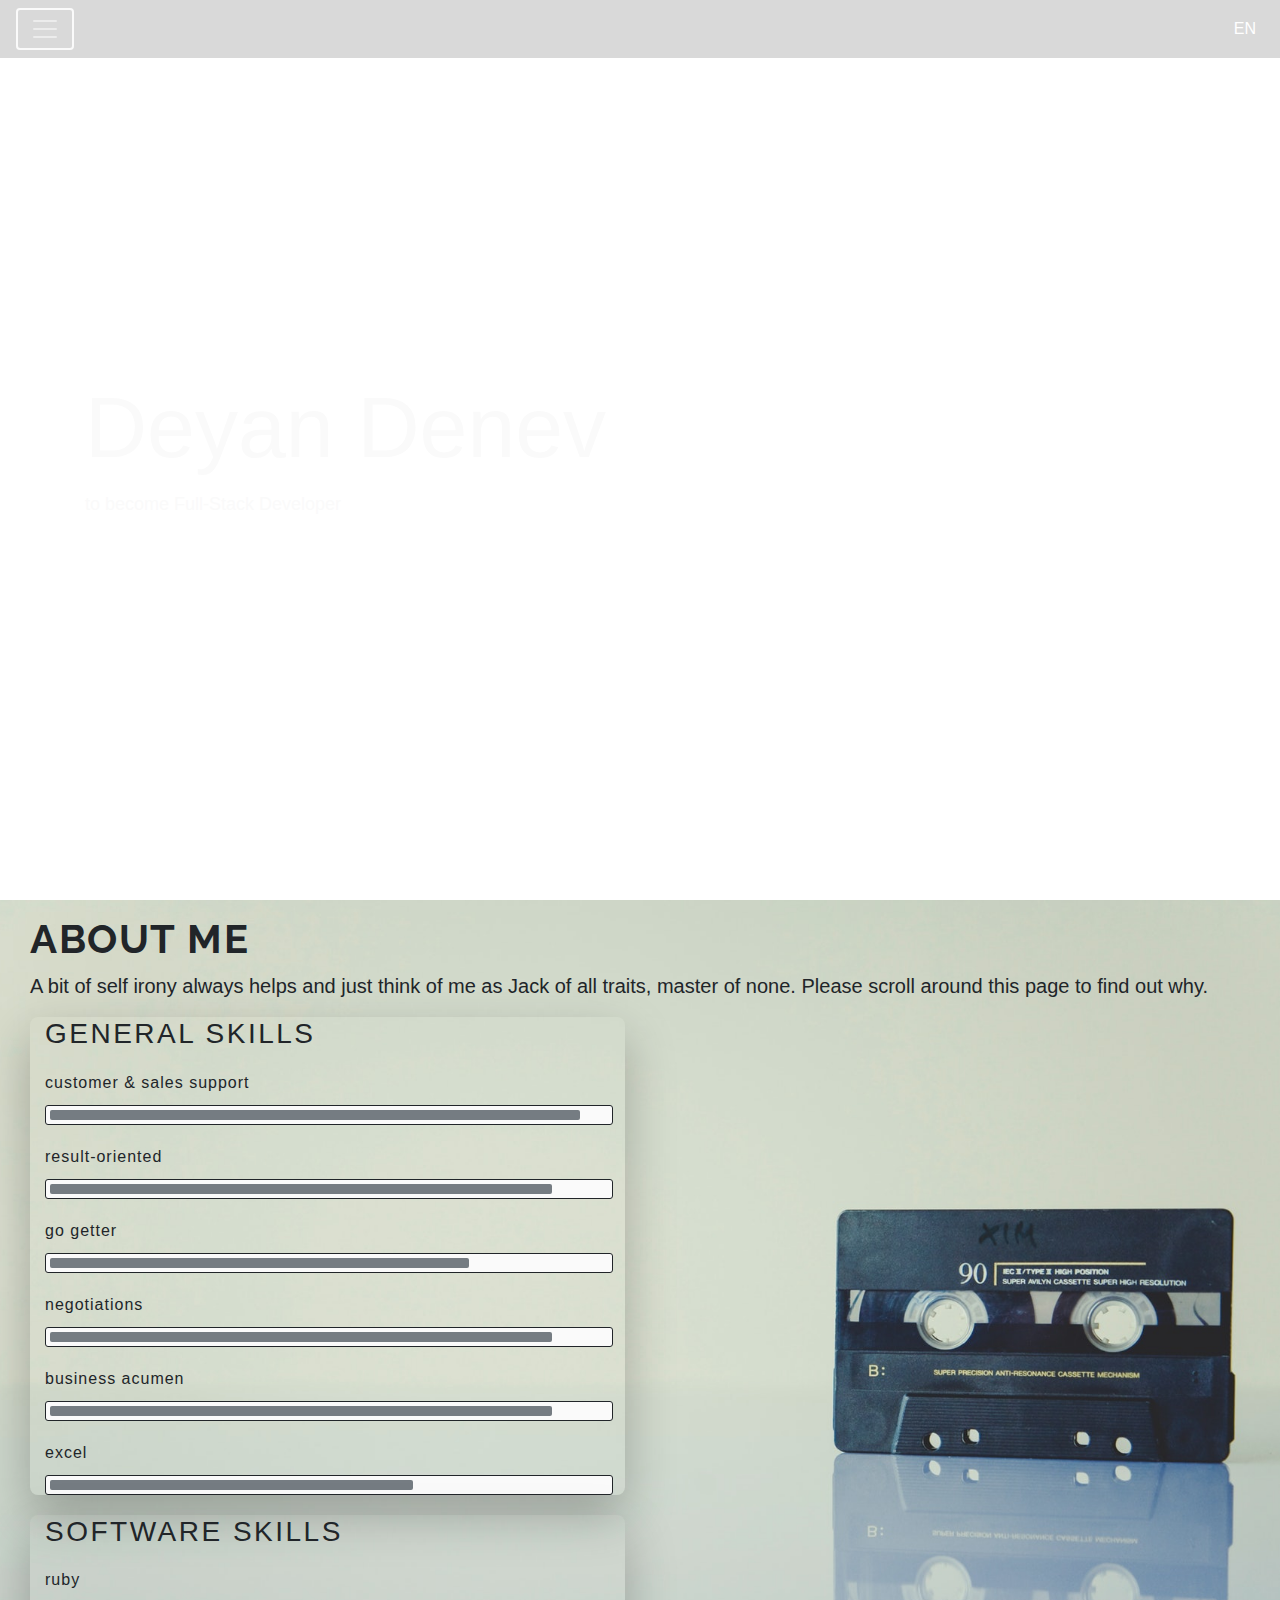
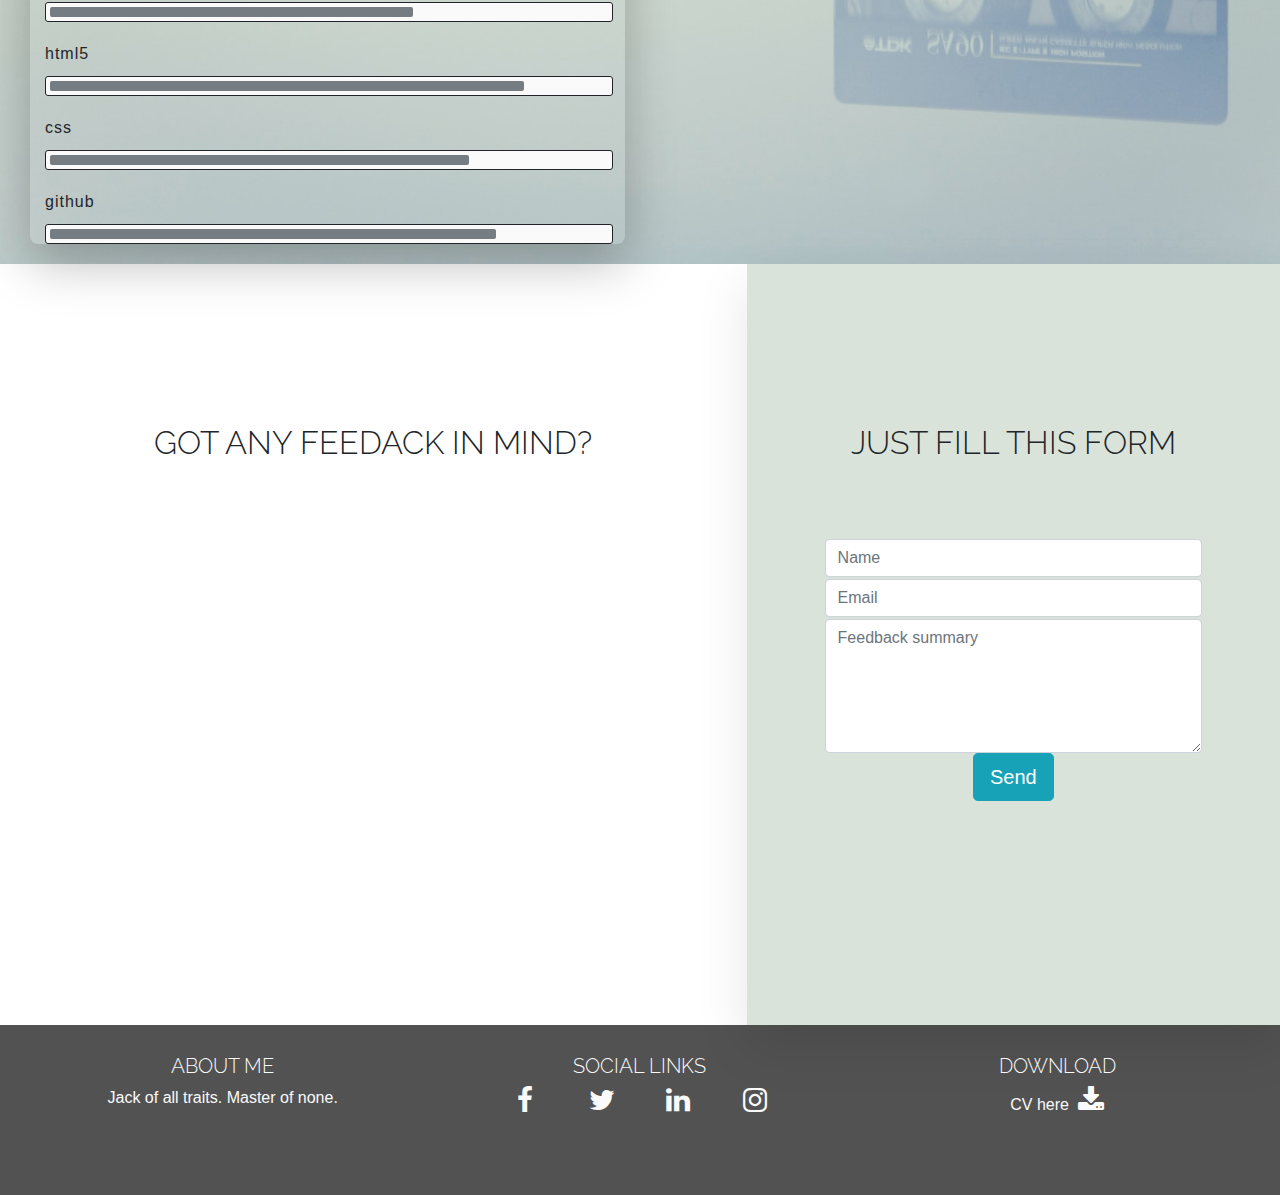
<file: index.html>
<!DOCTYPE html>
<html lang="en">

<head>
    <meta charset="UTF-8">
    <meta name="viewport" content="width=device-width, initial-scale=1.0">
    <meta http-equiv="X-UA-Compatible" content="ie=edge">
    <link href="https://fonts.googleapis.com/css?family=Raleway&display=swap" rel="stylesheet">
    <link rel="stylesheet" href="https://stackpath.bootstrapcdn.com/bootstrap/4.3.1/css/bootstrap.min.css" type="text/css" />
    <link rel="stylesheet" href="https://stackpath.bootstrapcdn.com/font-awesome/4.7.0/css/font-awesome.min.css" type="text/css" />
    <link rel="stylesheet" href="assets/style.css" type="text/css" />
    <title>Deyan</title>
</head>

<body>
    <header id="top">
        <!--LANDING PAGE  -->
        <div class="container-fluid navalert-container">
            <nav class="navbar navbar-dark navbar-default navbar-fixed-top">
                <button class="navbar-toggler" type="button" data-toggle="collapse" data-target="#navbarNavDropdown" aria-controls="navbarNavDropdown" aria-expanded="false" aria-label="Toggle navigation"><span class="navbar-toggler-icon"></span>
                </button>
                <div class="collapse navbar-collapse" id="navbarNavDropdown">
                    <ul class="navbar-nav">
                        <li class="active nav-item"><a class="nav-link" href="#top">home</a></li>
                        <li class="active nav-item"><a class="nav-link" href="#middle">about me</a></li>
                        <li class="active nav-item"><a class="nav-link" href="#bottom">contact</a></li>
                        <li class="active nav-item"><a class="nav-link" href="cv/CV-Deyan-Denev-adobe.pdf" target="_blank">print my CV</a></li>
                    </ul>
                </div>
                <div>
                    <p class="navbar-text my-auto mr-2 navar-fixed-top"><a href="BG.html">EN</a></p>
                </div>
            </nav>
        </div>
        <div class="container-fluid callout-container">
            <div class="container top">
                <h1 class="jumbotron-header">Deyan Denev</h1>
                <div class="row">
                    <div class="col-xs-hidden col-sm-4 col-md-4">
                        <h6 class="vocation">to become Full-Stack Developer</h6>
                    </div>
                </div>
            </div>
        </div>
    </header>
    <!--About and Skillset -->
    <section class="container-fluid logo_a" id="middle">
        <div class="jumbotron-fluid">
            <div class="container-fluid">
                <h1 class="font-pack-about"><strong>About me</strong></h2>
                    <p class="font lead">A bit of self irony always helps and just think of me as Jack of all traits, master of none. Please scroll around this page to find out why.</p>
            </div>
            <div class="container-fluid">
                <div class="row">
                    <div class="col-12 col-md-6">
                        <div class="center">
                            <h3 class="font-pack">General Skills</h3>
                            <div class="skillBox">
                                <p class="font">Customer & Sales Support</p>
                                <div class="skill">
                                    <div class="skill-level" style="width: 95%"></div>
                                </div>
                            </div>
                            <div class="skillBox">
                                <p class="font">Result-oriented</p>
                                <div class="skill">
                                    <div class="skill-level" style="width: 90%"></div>
                                </div>
                            </div>
                            <div class="skillBox">
                                <p class="font">Go getter</p>
                                <div class="skill">
                                    <div class="skill-level" style="width: 75%"></div>
                                </div>
                            </div>
                            <div class="skillBox">
                                <p class="font">Negotiations</p>
                                <div class="skill">
                                    <div class="skill-level" style="width: 90%"></div>
                                </div>
                            </div>
                            <div class="skillBox">
                                <p class="font">Business Acumen</p>
                                <div class="skill">
                                    <div class="skill-level" style="width: 90%"></div>
                                </div>
                            </div>
                            <div class="skillBox">
                                <p class="font">Excel</p>
                                <div class="skill">
                                    <div class="skill-level" style="width: 65%"></div>
                                </div>
                            </div>
                        </div>
                    </div>
                </div>
                <div class="row">
                    <div class="col-12 col-md-6">
                        <div class="center">
                            <h3 class="font-pack">Software Skills</h3>
                            <div class="skillBox">
                                <p class="font">Ruby</p>
                                <div class="skill">
                                    <div class="skill-level" style="width: 65%"></div>
                                </div>
                            </div>
                            <div class="skillBox">
                                <p class="font">HTML5</p>
                                <div class="skill">
                                    <div class="skill-level" style="width: 85%"></div>
                                </div>
                            </div>
                            <div class="skillBox">
                                <p class="font">CSS</p>
                                <div class="skill">
                                    <div class="skill-level" style="width: 75%"></div>
                                </div>
                            </div>
                            <div class="skillBox">
                                <p class="font">GitHub</p>
                                <div class="skill">
                                    <div class="skill-level" style="width: 80%"></div>
                                </div>
                            </div>
                        </div>
                    </div>
                </div>
            </div>
        </div>
    </section>

    <!--Contact -->

    <section class="container-fluid" id="bottom">
        <div class="row">
            <div class="col-md-7 logo">
                <h2 class="contact-heading uppercase text-center">GOT ANY FEEDACK IN MIND?</h2>
            </div>
            <div class="col-md-5">
                <div class="row bg-color-contact">
                    <div class="col heading">
                        <h2 class="contact-heading uppercase text-center">JUST FILL THIS FORM</h2>
                        <div class="center-form">
                            <form>
                                <input type="text" name="name" id="fullname" class="form-control" placeholder="Name" required />
                                <input type="email" name="email" id="emailaddress" class="form-control" placeholder="Email" required/>
                                <textarea rows="5" name="summary" id="feedbacksummary" class="form-control" placeholder="Feedback summary" required></textarea>
                                <div class="form-row text-center">
                                    <div class="col">
                                        <button type="button" class="btn btn-info btn-lg" id="myBtn">Send</button>
                                    </div>
                                </div>
                            </form>
                        </div>
                    </div>
                </div>
                <!---- FOOOTER --->
            </div>
        </div>
    </section>
    <footer id="footer-details" class="container-fluid">
        <div class="row">
            
            <div class="col-sm-4 text-center" id="mobile-hide">
                <h5 class="uppercase general-sub">About me</h5>
                <p class="inline-block">Jack of all traits. Master of none.</p>
            </div>
            <div class="col-sm-4 text-center">
                <h5 class="uppercase general-sub" id="mobile-hide">Social Links</h5>
                <ul class="list-inline social-links">
                    <li class="list-inline-item">
                        <a href="https://www.facebook.com/" target="_blank">
                            <i class="fa fa-facebook" aria-hidden="true"></i>
                            <span class="sr-only">Facebook</span>
                        </a>
                    </li>
                    <li class="list-inline-item">
                        <a href="https://twitter.com/" target="_blank">
                            <i class="fa fa-twitter" aria-hidden="true"></i>
                            <span class="sr-only">Twitter</span>
                        </a>
                    </li>
                    <li class="list-inline-item">
                        <a href="https://nl.linkedin.com/in/deyan-denev-a33a7b79" a target="_blank">
                            <i class="fa fa-linkedin" aria-hidden="true"></i>
                            <span class="sr-only">LinkedIn</span>
                        </a>
                    </li>
                    <li class="list-inline-item">
                        <a href="https://www.instagram.com/accounts/login/?hl=en" target="_blank">
                            <i class="fa fa-instagram" aria-hidden="true"></i>
                            <span class="sr-only">Instagram</span>
                        </a>

                    </li>
                </ul>
            </div>
            <div class="col-sm-4 text-center">
                <h5 class="uppercase general-sub">Download</h5>
                <p class="inline-block">CV here
                    <a href="cv/CV-Deyan-Denev-adobe.pdf" target="_blank" class="cv-pdf">
                        <i class="fa fa-download" aria-hidden="true"></i>
                    <span class="sr-only">Download link.</span>
                    </a>
                </p>
            </div>
            
        </div>
    </footer>
    
    <!--Modal Contact Form -->
     
<div class="modal fade" tabindex="-1" role="dialog" id="contactFormtModal">
    <div class="modal-dialog" role="document">
        <div class="modal-content">
            <div class="modal-header">
                <h4 class="modal-title">Contact From</h4>
                <button type="button" class="close" data-dismiss="modal" style="text-align:right;" aria-label="Close"><span aria-hidden="true">&times;</span>
        </button>
            </div>
            <div class="modal-body">
                <p>This contact form does not currently send messages or collect any personal information as this site is not meant to obtain any personal data. Please be advised that could always contact me using LinkedIn at the right botton of this window.</p>
            </div>
            <div class="modal-footer icon-size">
                <button class="btn btn-md btn-default"><a href="https://nl.linkedin.com/in/deyan-denev-a33a7b79" target="_blank">
                            <i class="fa fa-linkedin" aria-hidden="true"></i>
                            <span class="sr-only">LinkedIn</span>
                        </a></button>
            </div>
        </div>
    </div>
</div>
<script src="https://code.jquery.com/jquery-3.3.1.slim.min.js" integrity="sha384-q8i/X+965DzO0rT7abK41JStQIAqVgRVzpbzo5smXKp4YfRvH+8abtTE1Pi6jizo" crossorigin="anonymous"></script>
<script src="https://cdnjs.cloudflare.com/ajax/libs/popper.js/1.14.3/umd/popper.min.js" integrity="sha384-ZMP7rVo3mIykV+2+9J3UJ46jBk0WLaUAdn689aCwoqbBJiSnjAK/l8WvCWPIPm49" crossorigin="anonymous"></script>
<script src="https://stackpath.bootstrapcdn.com/bootstrap/4.1.3/js/bootstrap.min.js" integrity="sha384-ChfqqxuZUCnJSK3+MXmPNIyE6ZbWh2IMqE241rYiqJxyMiZ6OW/JmZQ5stwEULTy" crossorigin="anonymous"></script>

<script>
$(document).ready(function(){
    $("#myBtn").click(function(){
        var isValid = true;
        if ($("#fullname").val() == ""){
            isValid = false;
        }
        if($("#emailaddress").val() == null){
            isValid = false;
        }
        if($("#feedbacksummary").val() == null){
            isValid = false;
        }
        if(isValid){
            $("#contactFormtModal").modal();
        }
        if(isValid == false){
            alert("Please enter valid input in all required fields");
        }
  });
});
</script>

</body>

</html>
</file>
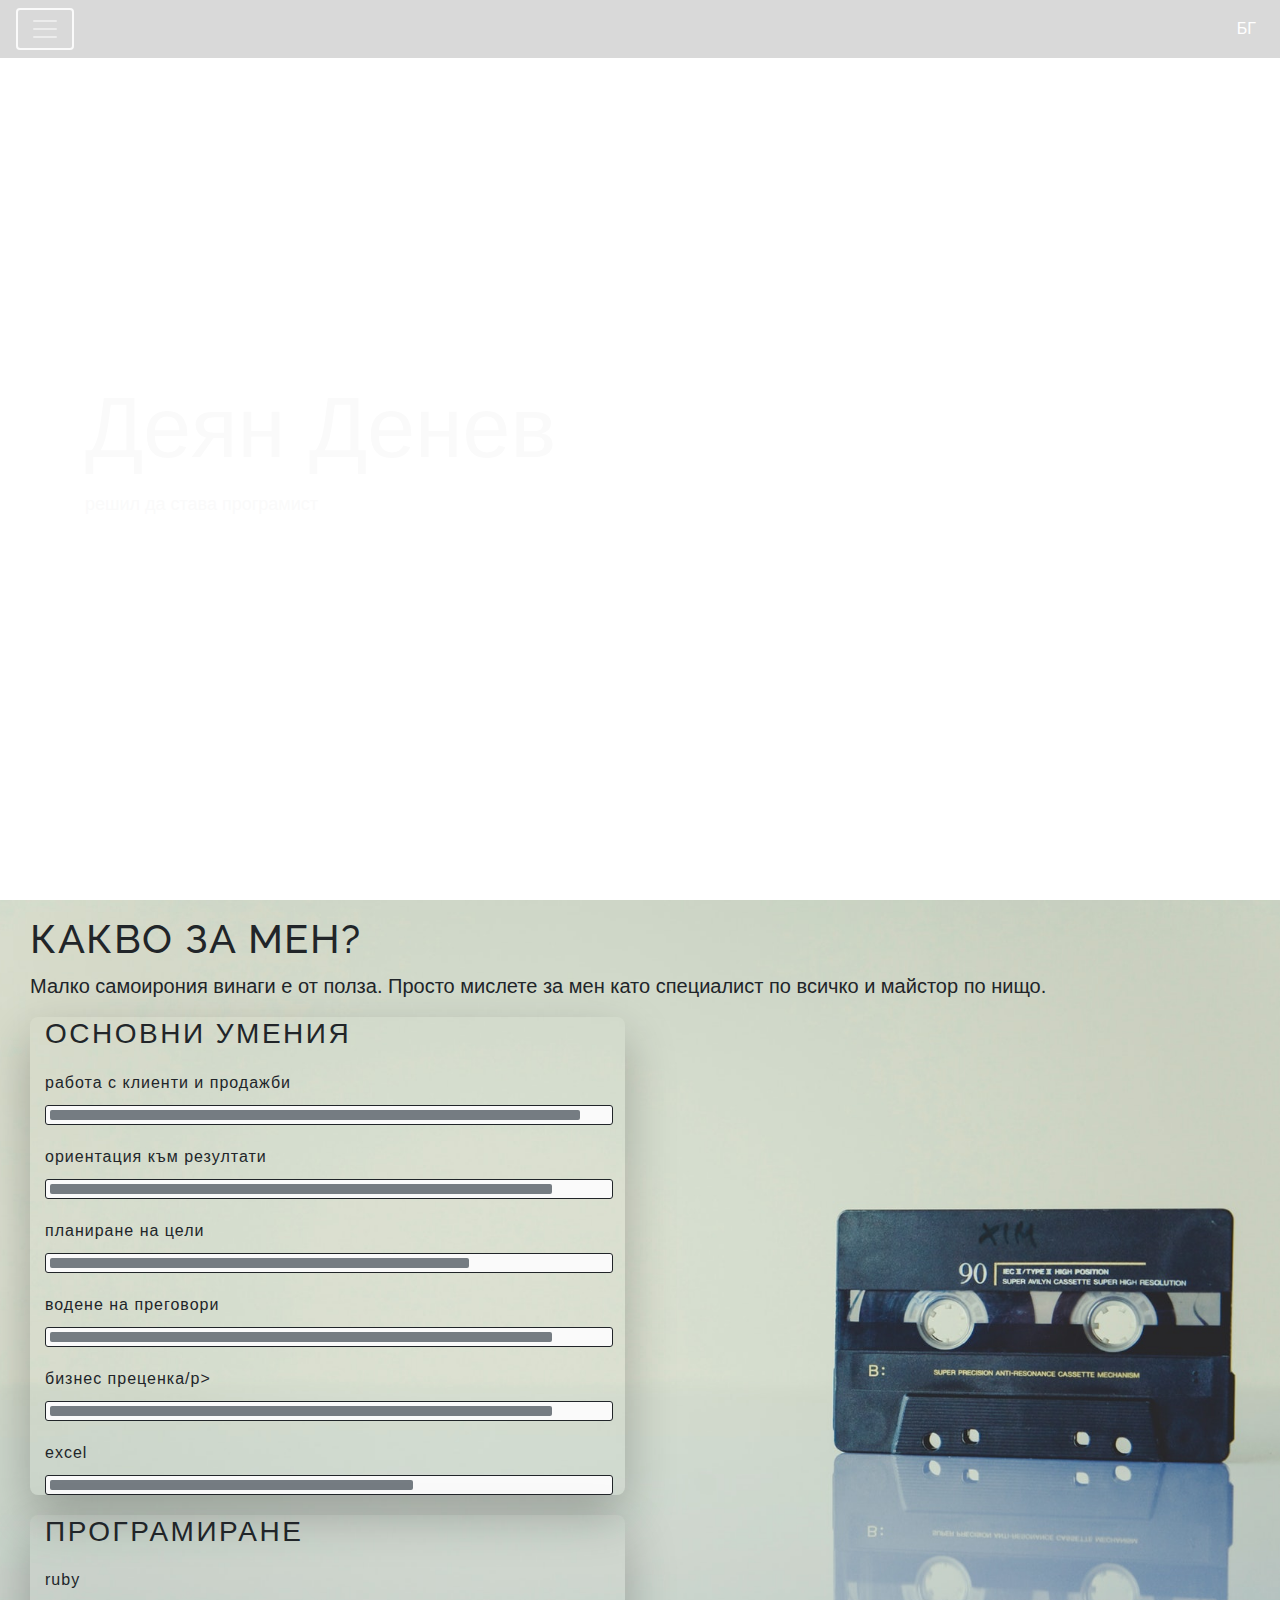
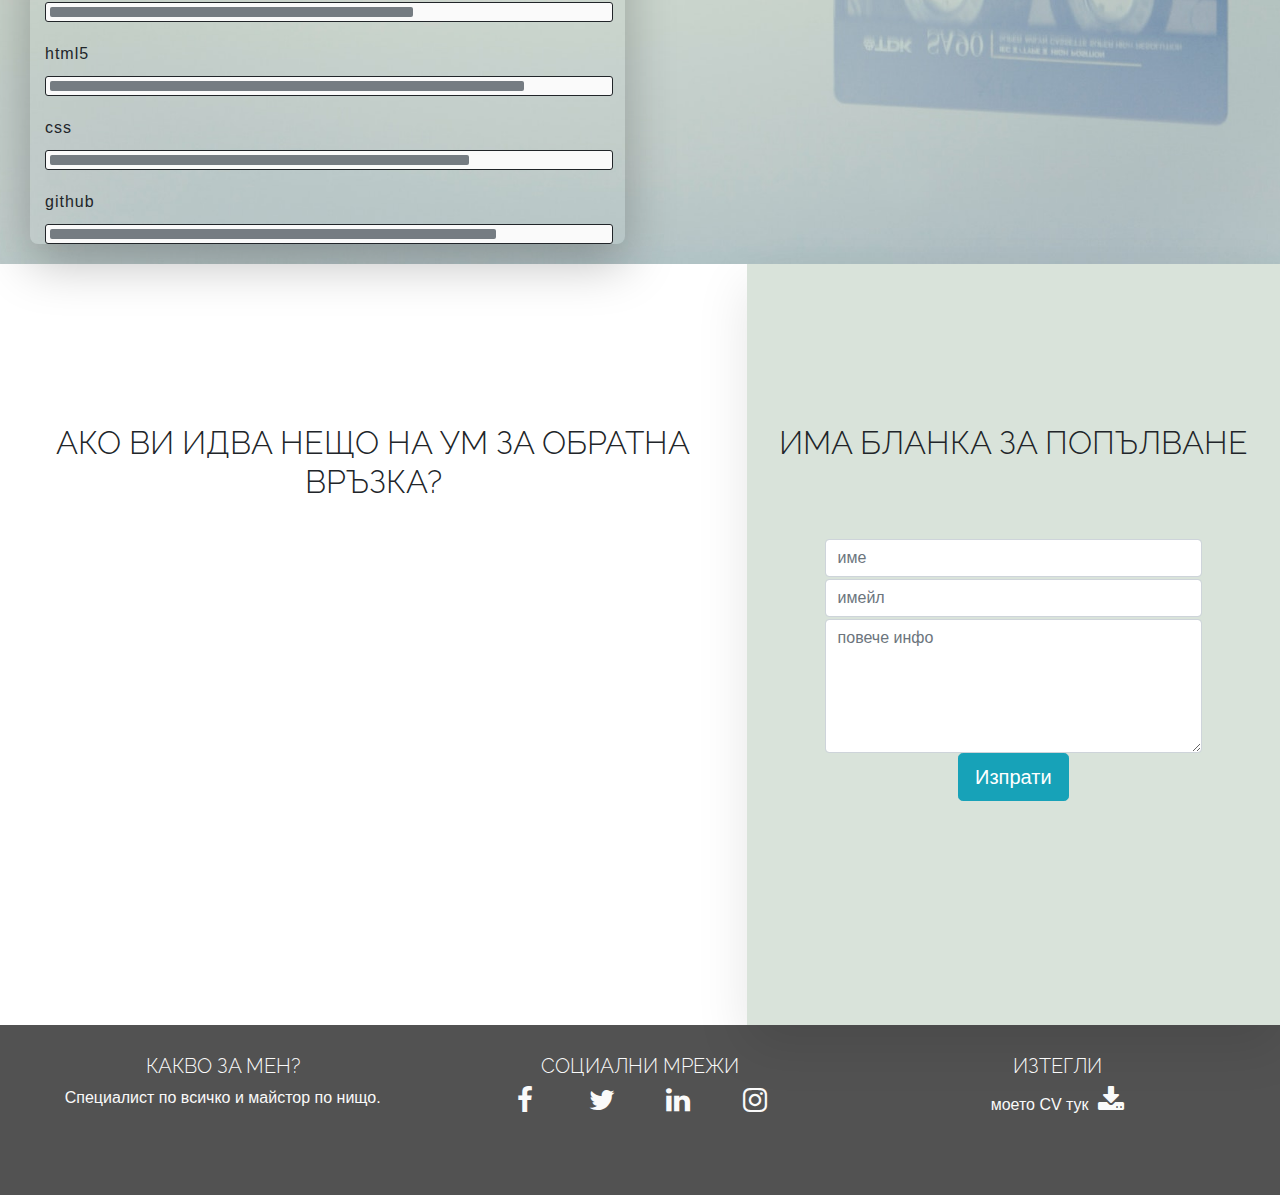
<file: BG.html>
<!DOCTYPE html>
<html lang="en">
<head>
    <meta charset="UTF-8">
    <meta name="viewport" content="width=device-width, initial-scale=1.0">
    <meta http-equiv="X-UA-Compatible" content="ie=edge">
    <link href="https://fonts.googleapis.com/css?family=Raleway&display=swap" rel="stylesheet">
    <link rel="stylesheet" href="https://stackpath.bootstrapcdn.com/bootstrap/4.3.1/css/bootstrap.min.css" type="text/css" />
    <link rel="stylesheet" href="https://stackpath.bootstrapcdn.com/font-awesome/4.7.0/css/font-awesome.min.css" type="text/css" />
    <link rel="stylesheet" href="assets/style.css" type="text/css" />
    <title>Деян</title>
</head>

<body>
    <header id="top">
        <!--LANDING PAGE  -->
        <div class="container-fluid navalert-container">
            <nav class="navbar navbar-dark navbar-default navbar-fixed-top">
                <button class="navbar-toggler" type="button" data-toggle="collapse" data-target="#navbarNavDropdown" aria-controls="navbarNavDropdown" aria-expanded="false" aria-label="Toggle navigation"><span class="navbar-toggler-icon"></span>
                </button>
                <div class="collapse navbar-collapse" id="navbarNavDropdown">
                    <ul class="navbar-nav">
                        <li class="active nav-item"><a class="nav-link" href="#top">начало</a></li>
                        <li class="active nav-item"><a class="nav-link" href="#middle">за мен</a></li>
                        <li class="active nav-item"><a class="nav-link" href="#bottom">контакти</a></li>
                        <li class="active nav-item"><a class="nav-link" href="cv/CV-Deyan-Denev-adobe.pdf" target="_blank">изтегли CV</a></li>
                    </ul>
                </div>
                <p class="navbar-text my-auto mr-2 navbar-fixed-top"><a href="index.html">БГ</a></p>
            </nav>
        </div>
        <div class="container-fluid callout-container">
            <div class="container top">
                <h1 class="jumbotron-header">Деян Денев</h1>
                <div class="row">
                    <div class="col-xs-hidden col-sm-4 col-md-4">
                        <h6 class="vocation">решил да става програмист</h6>
                    </div>
                </div>
            </div>
        </div>
    </header>
    <!--About and Skillset -->
    <section class="container-fluid logo_a" id="middle">
        <div class="jumbotron-fluid">
            <div class="container-fluid">
                <h1 class="font-pack-about">КАКВО ЗА МЕН?</h2>
                    <p class="font lead">Малко самоирония винаги е от полза. Просто мислете за мен като специалист по всичко и майстор по нищо.</p>
            </div>
        </div>
        <div class="container-fluid">
            <div class="row">
                <div class="col-12 col-md-6">
                    <div class="center">
                        <h3 class="font-pack">Основни умения</h3>
                        <div class="skillBox">
                            <p class="font">работа с клиенти и продажби</p>
                            <div class="skill">
                                <div class="skill-level" style="width: 95%"></div>
                            </div>
                        </div>
                        <div class="skillBox">
                            <p class="font">ориентация към резултати</p>
                            <div class="skill">
                                <div class="skill-level" style="width: 90%"></div>
                            </div>
                        </div>
                        <div class="skillBox">
                            <p class="font">планиране на цели</p>
                            <div class="skill">
                                <div class="skill-level" style="width: 75%"></div>
                            </div>
                        </div>
                        <div class="skillBox">
                            <p class="font">водене на преговори</p>
                            <div class="skill">
                                <div class="skill-level" style="width: 90%"></div>
                            </div>
                        </div>
                        <div class="skillBox">
                            <p class="font">бизнес преценка/p>
                                <div class="skill">
                                    <div class="skill-level" style="width: 90%"></div>
                                </div>
                        </div>
                        <div class="skillBox">
                            <p class="font">Excel</p>
                            <div class="skill">
                                <div class="skill-level" style="width: 65%"></div>
                            </div>
                        </div>
                    </div>

                </div>
            </div>
            <div class="row">
                <div class="col-12 col-md-6">
                    <div class="center">
                        <h3 class="font-pack">Програмиране</h3>
                        <div class="skillBox">
                            <p class="font">Ruby</p>
                            <div class="skill">
                                <div class="skill-level" style="width: 65%"></div>
                            </div>
                        </div>
                        <div class="skillBox">
                            <p class="font">HTML5</p>
                            <div class="skill">
                                <div class="skill-level" style="width: 85%"></div>
                            </div>
                        </div>
                        <div class="skillBox">
                            <p class="font">CSS</p>
                            <div class="skill">
                                <div class="skill-level" style="width: 75%"></div>
                            </div>
                        </div>
                        <div class="skillBox">
                            <p class="font">GitHub</p>
                            <div class="skill">
                                <div class="skill-level" style="width: 80%"></div>
                            </div>
                        </div>
                    </div>
                </div>
            </div>
        </div>
    </section>

    <!--Contact -->

    <section class="container-fluid" id="bottom">
        <div class="row">
            <div class="col-md-7 logo">
                <h2 class="contact-heading uppercase text-center">АКО ВИ ИДВА НЕЩО НА УМ ЗА ОБРАТНА ВРЪЗКА?</h2>
            </div>
            <div class="col-md-5">
                <div class="row bg-color-contact">
                    <div class="col heading">
                        <h2 class="contact-heading uppercase text-center">ИМА БЛАНКА ЗА ПОПЪЛВАНЕ</h2>
                        <div class="center-form">
                            <form>
                                <input type="text" name="name" id="fullname" class="form-control" placeholder="име" required />
                                <input type="email" name="email" id="emailaddress" class="form-control" placeholder="имейл" required/>
                                <textarea rows="5" name="summary" id="feedbacksummary" class="form-control" placeholder="повече инфо" required></textarea>
                                <div class="form-row text-center">
                                    <div class="col">
                                        <button type="button" class="btn btn-info btn-lg" id="myBtn">Изпрати</button>
                                    </div>
                                </div>
                            </form>
                        </div>
                    </div>
                </div>
            </div>
        </div>
    </section>

    <!---- FOOOTER --->
    <footer id="footer-details" class="container-fluid">
        <div class="row">
            <div class="col-sm-4 text-center" id="mobile-hide">
                <h5 class="uppercase general-sub">какво за мен?</h5>
                <p class="inline-block">Специалист по всичко и майстор по нищо.</p>
            </div>
            <div class="col-sm-4 text-center">
                <h5 class="uppercase general-sub" id="mobile-hide">СОЦИАЛНИ МРЕЖИ</h5>
                <ul class="list-inline social-links">
                    <li class="list-inline-item">
                        <a href="https://www.facebook.com/" target="_blank">
                            <i class="fa fa-facebook" aria-hidden="true"></i>
                            <span class="sr-only">Facebook</span>
                        </a>
                    </li>
                    <li class="list-inline-item">
                        <a href="https://twitter.com/" target="_blank">
                            <i class="fa fa-twitter" aria-hidden="true"></i>
                            <span class="sr-only">Twitter</span>
                        </a>
                    </li>
                    <li class="list-inline-item">
                        <a href="https://nl.linkedin.com/in/deyan-denev-a33a7b79" a="" target="_blank">
                            <i class="fa fa-linkedin" aria-hidden="true"></i>
                            <span class="sr-only">LinkedIn</span>
                        </a>
                    </li>
                    <li class="list-inline-item">
                        <a href="https://www.instagram.com/accounts/login/?hl=en" target="_blank">
                            <i class="fa fa-instagram" aria-hidden="true"></i>
                            <span class="sr-only">Instagram</span>
                        </a>

                    </li>
                </ul>
            </div>
            <div class="col-sm-4 text-center">
                <h5 class="uppercase general-sub">ИЗТЕГЛИ</h5>
                <p class="inline-block">моето CV тук
                    <a href="cv/CV-Deyan-Denev-adobe.pdf" target="_blank" class="cv-pdf">
                        <i class="fa fa-download" aria-hidden="true"></i>
                    <span class="sr-only">Download link.</span>
                    </a>
                </p>
            </div>
            
        </div>
    </footer>
        <!--Modal Contact Form -->
     
<div class="modal fade" tabindex="-1" role="dialog" id="contactFormtModal">
    <div class="modal-dialog" role="document">
        <div class="modal-content">
            <div class="modal-header">
                <h4 class="modal-title">Съобщение</h4>
                <button type="button" class="close" data-dismiss="modal" style="text-align:right;" aria-label="Close"><span aria-hidden="true">&times;</span>
        </button>
            </div>
            <div class="modal-body">
                <p>Тази бланка за попълване все още не е предназначена да събира лични данни като все още тази страница няма за цел да събира лична информация. Винаги можете да се свържете с мен през Линкедин като ползвате иконката по-долу вдясно.</p>
            </div>
            <div class="modal-footer icon-size">
                <button class="btn btn-md btn-default"><a href="https://nl.linkedin.com/in/deyan-denev-a33a7b79" target="_blank">
                            <i class="fa fa-linkedin" aria-hidden="true"></i>
                            <span class="sr-only">LinkedIn</span>
                        </a></button>
            </div>
        </div>
    </div>
</div>
    <script src="https://code.jquery.com/jquery-3.3.1.slim.min.js" integrity="sha384-q8i/X+965DzO0rT7abK41JStQIAqVgRVzpbzo5smXKp4YfRvH+8abtTE1Pi6jizo" crossorigin="anonymous"></script>
    <script src="https://cdnjs.cloudflare.com/ajax/libs/popper.js/1.14.3/umd/popper.min.js" integrity="sha384-ZMP7rVo3mIykV+2+9J3UJ46jBk0WLaUAdn689aCwoqbBJiSnjAK/l8WvCWPIPm49" crossorigin="anonymous"></script>
    <script src="https://stackpath.bootstrapcdn.com/bootstrap/4.1.3/js/bootstrap.min.js" integrity="sha384-ChfqqxuZUCnJSK3+MXmPNIyE6ZbWh2IMqE241rYiqJxyMiZ6OW/JmZQ5stwEULTy" crossorigin="anonymous"></script>

<script>
$(document).ready(function(){
    $("#myBtn").click(function(){
        var isValid = true;
        if ($("#fullname").val() == ""){
            isValid = false;
        }
        if($("#emailaddress").val() == null){
            isValid = false;
        }
        if($("#feedbacksummary").val() == null){
            isValid = false;
        }
        if(isValid){
            $("#contactFormtModal").modal();
        }
        if(isValid == false){
            alert("Please enter valid input in all required fields");
        }
  });
});
</script>

</body>

</html>
</file>
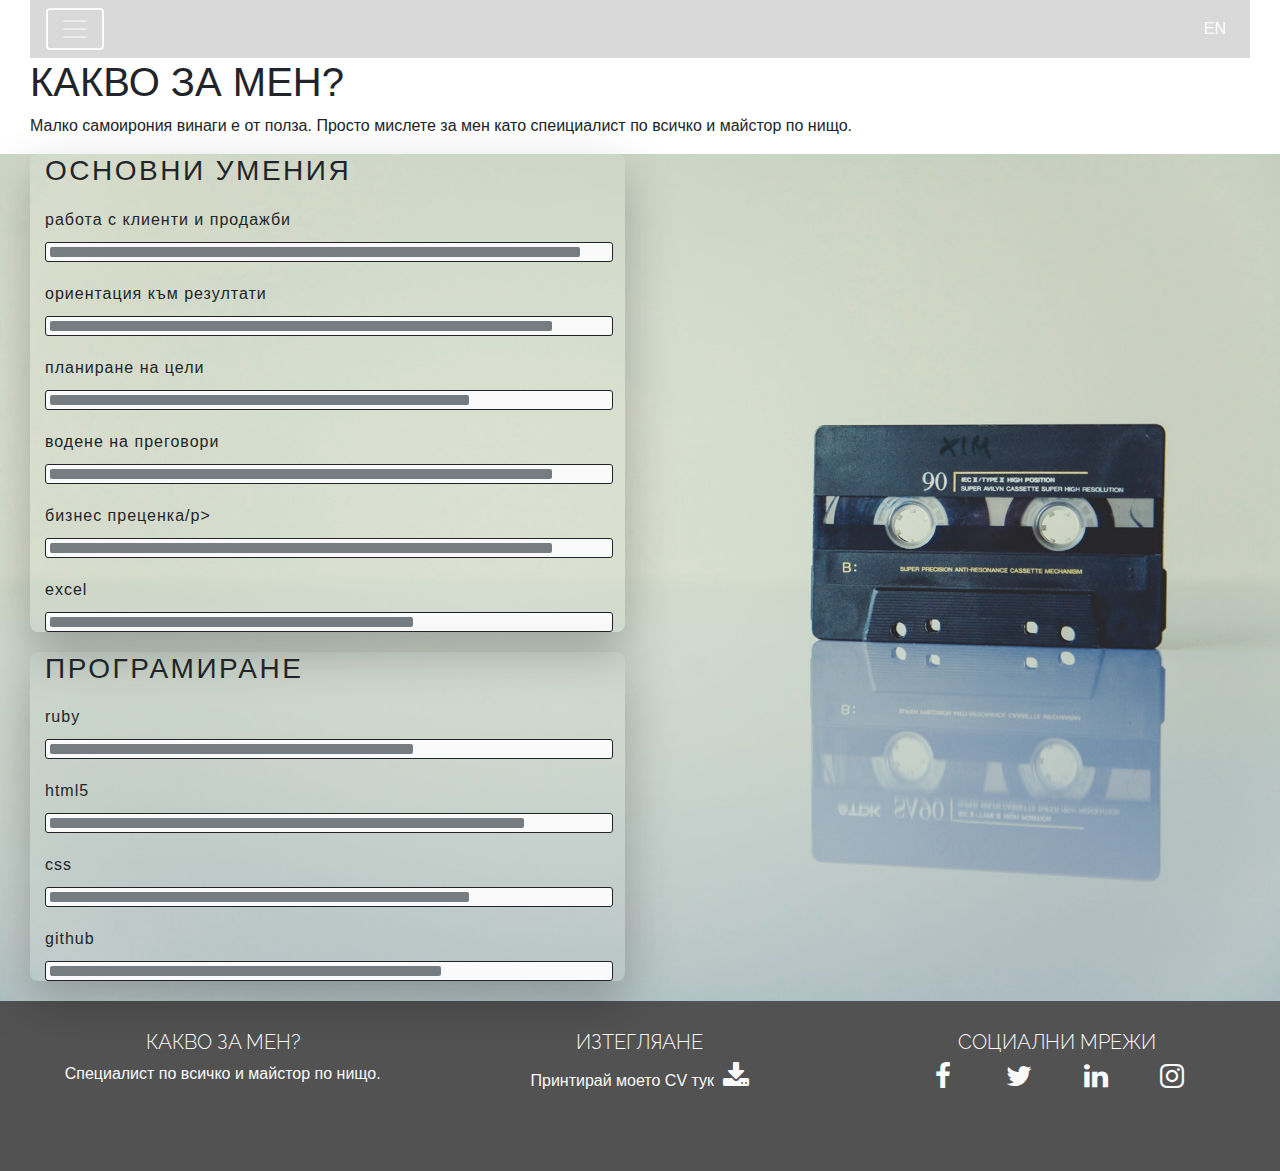
<file: bgabout.html>
<!DOCTYPE html>
<html lang="en">

<head>
    <meta charset="UTF-8">
    <meta name="viewport" content="width=device-width, initial-scale=1.0">
    <meta http-equiv="X-UA-Compatible" content="ie=edge">
    <link href="https://fonts.googleapis.com/css?family=Raleway&display=swap" rel="stylesheet">
    <link rel="stylesheet" href="https://stackpath.bootstrapcdn.com/bootstrap/4.3.1/css/bootstrap.min.css" type="text/css" />
    <link rel="stylesheet" href="https://stackpath.bootstrapcdn.com/font-awesome/4.7.0/css/font-awesome.min.css" type="text/css" />
    <link rel="stylesheet" href="assets/style.css" type="text/css" />
    <title>Skills</title>
</head>

<body>
    <!--About and Skillset -->
    <section class="container-fluid logo_b">
        <div class="container-fluid">
         <nav class="navbar navbar-dark navbar-default navbar-fixed-top">
                <button class="navbar-toggler" type="button" data-toggle="collapse" data-target="#navbarNavDropdown" aria-controls="navbarNavDropdown" aria-expanded="false" aria-label="Toggle navigation"><span class="navbar-toggler-icon"></span>
                </button>
                <div class="collapse navbar-collapse" id="navbarNavDropdown">
                     <ul class="navbar-nav">
                        <li class="active nav-item"><a class="nav-link" href="bgversion.html">начало</a></li>
                        <li class="active nav-item"><a class="nav-link" href="bgabout.html">за мен</a></li>
                        <li class="active nav-item"><a class="nav-link" href="bgabout.html">умения</a></li>
                        <li class="active nav-item"><a class="nav-link" href="bgtest.html">обратна връзка</a></li>
                        <li class="active nav-item"><a class="nav-link" href="cv/CV-Deyan-Denev-adobe.pdf" target="_blank">изтегли CV</a></li>
                    </ul>
                </div>
                <p class="navbar-text my-auto mr-2 navbar-fixed-top"><a href="index.html">EN</a></p>
            </nav>
        <div class="row">
            <div class="col-12">
                <h1>КАКВО ЗА МЕН?</h1>
                <p class="capslock">Малко самоирония винаги е от полза. Просто мислете за мен като спеициалист по всичко и майстор по нищо.</p>
                </div>
        </div>
        </div>
    </section>
    <section class="container-fluid logo_a">
        <div class="container-fluid">
            <div class="row">
                <div class="col-12 col-md-6">
                    <div class="center">
                        <h3 class="font-pack">Основни умения</h3>
                        <div class="skillBox">
                            <p class="font">работа с клиенти и продажби</p>
                            <div class="skill">
                                <div class="skill-level" style="width: 95%"></div>
                            </div>
                        </div>
                        <div class="skillBox">
                            <p class="font">ориентация към резултати</p>
                            <div class="skill">
                                <div class="skill-level" style="width: 90%"></div>
                            </div>
                        </div>
                        <div class="skillBox">
                            <p class="font">планиране на цели</p>
                            <div class="skill">
                                <div class="skill-level" style="width: 75%"></div>
                            </div>
                        </div>
                        <div class="skillBox">
                            <p class="font">водене на преговори</p>
                            <div class="skill">
                                <div class="skill-level" style="width: 90%"></div>
                            </div>
                        </div>
                        <div class="skillBox">
                            <p class="font">бизнес преценка/p>
                            <div class="skill">
                                <div class="skill-level" style="width: 90%"></div>
                            </div>
                        </div>
                        <div class="skillBox">
                            <p class="font">Excel</p>
                            <div class="skill">
                                <div class="skill-level" style="width: 65%"></div>
                            </div>
                        </div>
                    </div>

                </div>
            </div>
            <div class="row">
                <div class="col-12 col-md-6">
                    <div class="center">
                        <h3 class="font-pack">Програмиране</h3>
                        <div class="skillBox">
                            <p class="font">Ruby</p>
                            <div class="skill">
                                <div class="skill-level" style="width: 65%"></div>
                            </div>
                        </div>
                        <div class="skillBox">
                            <p class="font">HTML5</p>
                            <div class="skill">
                                <div class="skill-level" style="width: 85%"></div>
                            </div>
                        </div>
                        <div class="skillBox">
                            <p class="font">CSS</p>
                            <div class="skill">
                                <div class="skill-level" style="width: 75%"></div>
                            </div>
                        </div>
                        <div class="skillBox">
                            <p class="font">GitHub</p>
                            <div class="skill">
                                <div class="skill-level" style="width: 70%"></div>
                            </div>
                        </div>
                    </div>
                </div>
            </div>
        </div>
        </div>
        </div>
    </section>

  
    <footer id="footer-details" class="container-fluid">
        <div class="row">
            <div class="col-sm-4 text-center">
                <h5 class="uppercase general-sub">какво за мен?</h5>
                <p class="inline-block">Специалист по всичко и майстор по нищо.</p>
            </div>
            <div class="col-sm-4 text-center">
                <h5 class="uppercase general-sub">ИЗТЕГЛЯАНЕ</h5>
                <p class="inline-block">Принтирай моето CV тук
                    <a href="cv/CV-Deyan-Denev-adobe.pdf" target="_blank" class="cv-pdf">
                        <i class="fa fa-download" aria-hidden="true"></i>
                    <span class="sr-only">Download link.</span>
                    </a>
                </p>
            </div>
            <div class="col-sm-4 text-center">
                <h5 class="uppercase general-sub">СОЦИАЛНИ МРЕЖИ</h5>
                <ul class="list-inline social-links">
                    <li class="list-inline-item">
                        <a href="https://www.facebook.com/" target="_blank" >
                            <i class="fa fa-facebook" aria-hidden="true"></i>
                            <span class="sr-only">Facebook</span>
                        </a>
                    </li>
                    <li class="list-inline-item">
                        <a href="https://twitter.com/" target="_blank" >
                            <i class="fa fa-twitter" aria-hidden="true"></i>
                            <span class="sr-only">Twitter</span>
                        </a>
                    </li>
                    <li class="list-inline-item">
                        <a href="https://nl.linkedin.com/in/deyan-denev-a33a7b79" a target="_blank">
                            <i class="fa fa-linkedin" aria-hidden="true"></i>
                            <span class="sr-only">LinkedIn</span>
                        </a>
                    </li>
                    <li class="list-inline-item">
                        <a href="https://www.instagram.com/accounts/login/?hl=en" target="_blank" >
                            <i class="fa fa-instagram" aria-hidden="true"></i>
                            <span class="sr-only">Instagram</span>
                        </a>

                    </li>
                </ul>
            </div>
        </div>
    </footer>
    <script src="https://code.jquery.com/jquery-3.3.1.slim.min.js" integrity="sha384-q8i/X+965DzO0rT7abK41JStQIAqVgRVzpbzo5smXKp4YfRvH+8abtTE1Pi6jizo" crossorigin="anonymous"></script>
    <script src="https://cdnjs.cloudflare.com/ajax/libs/popper.js/1.14.3/umd/popper.min.js" integrity="sha384-ZMP7rVo3mIykV+2+9J3UJ46jBk0WLaUAdn689aCwoqbBJiSnjAK/l8WvCWPIPm49" crossorigin="anonymous"></script>
    <script src="https://stackpath.bootstrapcdn.com/bootstrap/4.1.3/js/bootstrap.min.js" integrity="sha384-ChfqqxuZUCnJSK3+MXmPNIyE6ZbWh2IMqE241rYiqJxyMiZ6OW/JmZQ5stwEULTy" crossorigin="anonymous"></script>
</body>
</body>

</html>
</file>
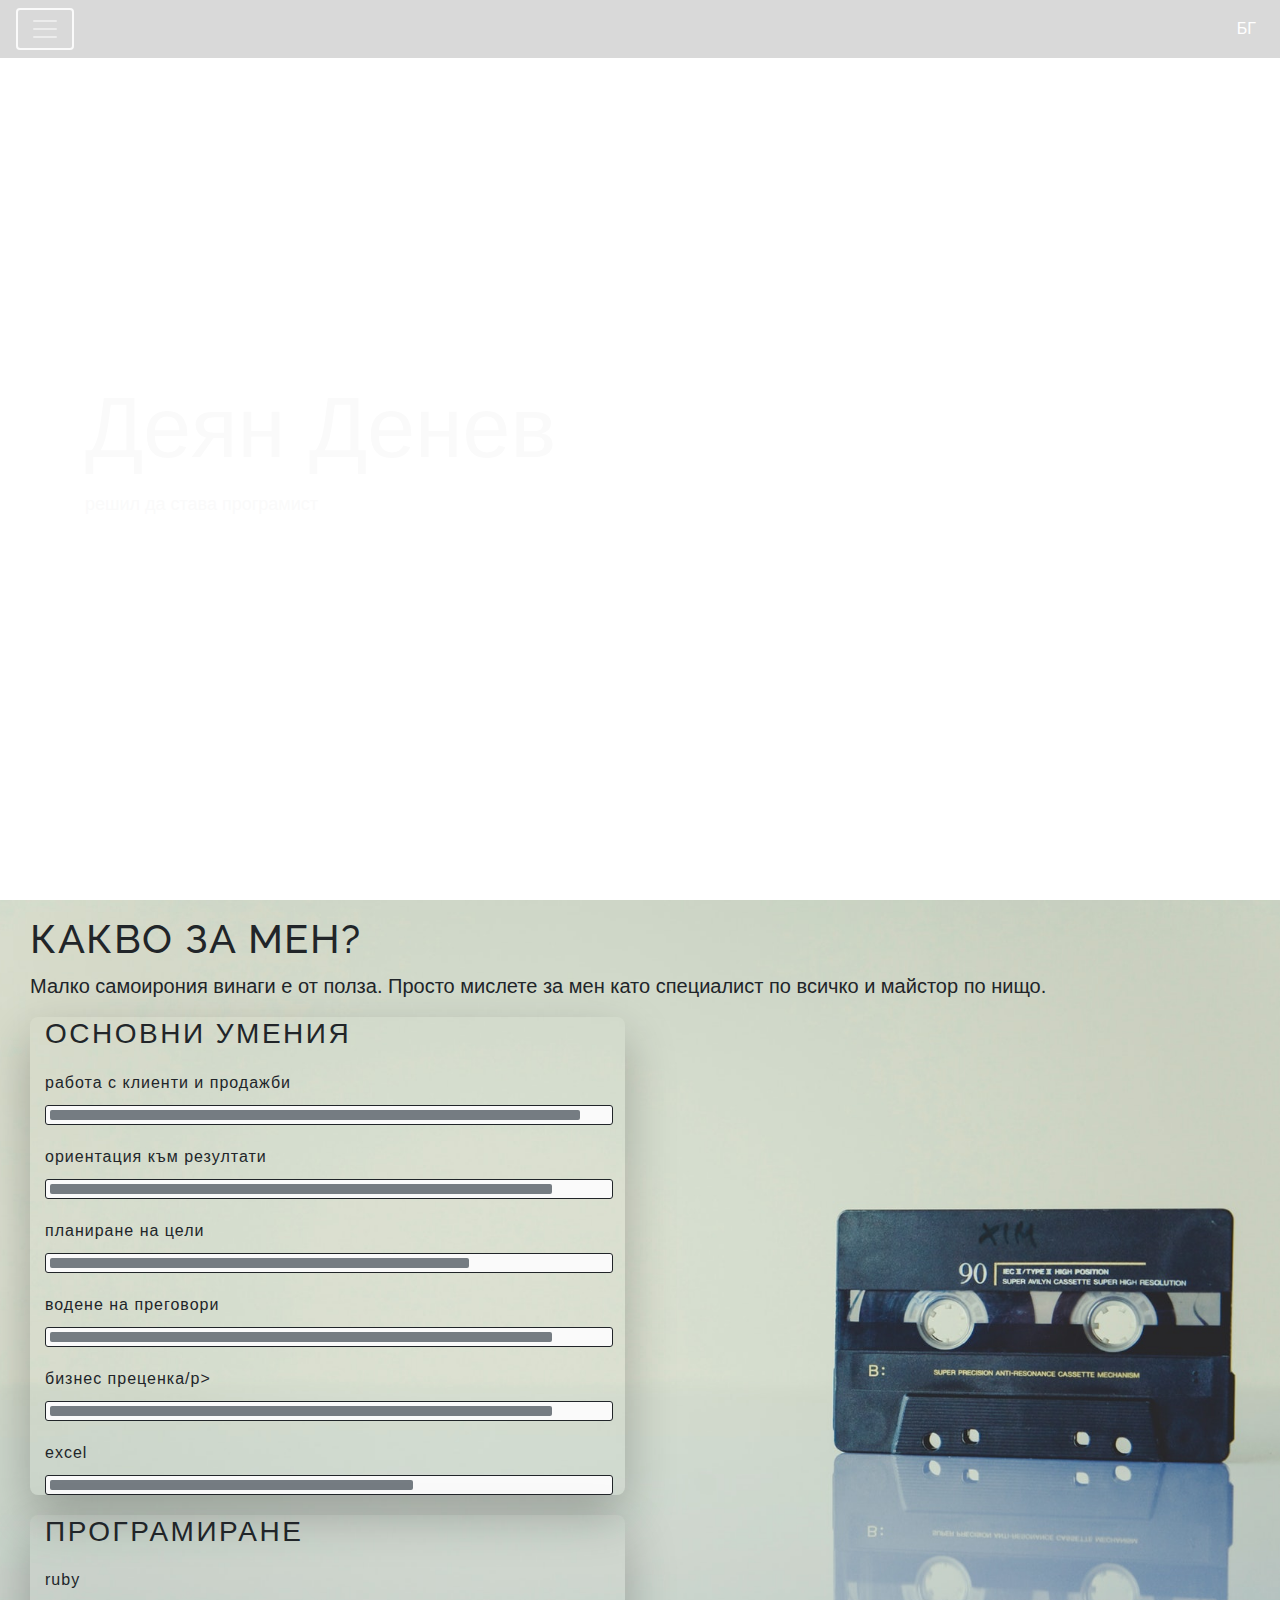
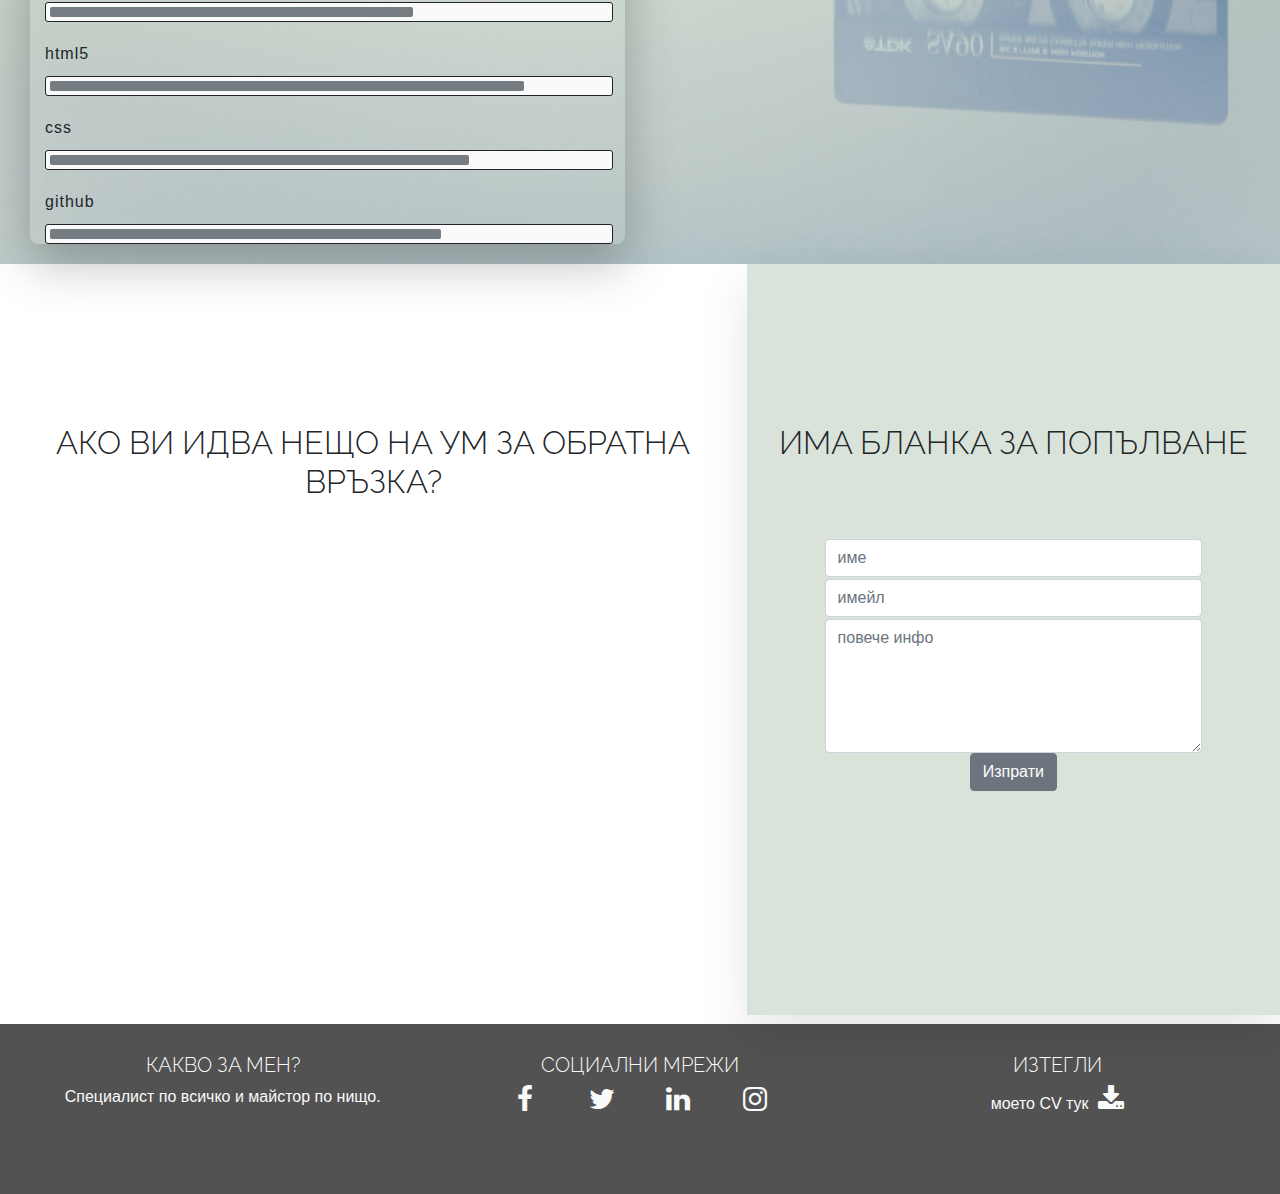
<file: bgindex.html>
<!DOCTYPE html>
<html lang="en">
<head>
    <meta charset="UTF-8">
    <meta name="viewport" content="width=device-width, initial-scale=1.0">
    <meta http-equiv="X-UA-Compatible" content="ie=edge">
    <link href="https://fonts.googleapis.com/css?family=Raleway&display=swap" rel="stylesheet">
    <link rel="stylesheet" href="https://stackpath.bootstrapcdn.com/bootstrap/4.3.1/css/bootstrap.min.css" type="text/css" />
    <link rel="stylesheet" href="https://stackpath.bootstrapcdn.com/font-awesome/4.7.0/css/font-awesome.min.css" type="text/css" />
    <link rel="stylesheet" href="assets/style.css" type="text/css" />
    <title>Деян</title>
</head>

<body>
    <header id="top">
        <!--LANDING PAGE  -->
        <div class="container-fluid navalert-container">
            <nav class="navbar navbar-dark navbar-default navbar-fixed-top">
                <button class="navbar-toggler" type="button" data-toggle="collapse" data-target="#navbarNavDropdown" aria-controls="navbarNavDropdown" aria-expanded="false" aria-label="Toggle navigation"><span class="navbar-toggler-icon"></span>
                </button>
                <div class="collapse navbar-collapse" id="navbarNavDropdown">
                    <ul class="navbar-nav">
                        <li class="active nav-item"><a class="nav-link" href="#top">начало</a></li>
                        <li class="active nav-item"><a class="nav-link" href="#middle">за мен</a></li>
                        <li class="active nav-item"><a class="nav-link" href="#bottom">контакти</a></li>
                        <li class="active nav-item"><a class="nav-link" href="cv/CV-Deyan-Denev-adobe.pdf" target="_blank">изтегли CV</a></li>
                    </ul>
                </div>
                <p class="navbar-text my-auto mr-2 navbar-fixed-top"><a href="index.html">БГ</a></p>
            </nav>
        </div>
        <div class="container-fluid callout-container">
            <div class="container top">
                <h1 class="jumbotron-header">Деян Денев</h1>
                <div class="row">
                    <div class="col-xs-hidden col-sm-4 col-md-4">
                        <h6 class="vocation">решил да става програмист</h6>
                    </div>
                </div>
            </div>
        </div>
    </header>
    <!--About and Skillset -->
    <section class="container-fluid logo_a" id="middle">
        <div class="jumbotron-fluid">
            <div class="container-fluid">
                <h1 class="font-pack-about">КАКВО ЗА МЕН?</h2>
                    <p class="font lead">Малко самоирония винаги е от полза. Просто мислете за мен като специалист по всичко и майстор по нищо.</p>
            </div>
        </div>
        <div class="container-fluid">
            <div class="row">
                <div class="col-12 col-md-6">
                    <div class="center">
                        <h3 class="font-pack">Основни умения</h3>
                        <div class="skillBox">
                            <p class="font">работа с клиенти и продажби</p>
                            <div class="skill">
                                <div class="skill-level" style="width: 95%"></div>
                            </div>
                        </div>
                        <div class="skillBox">
                            <p class="font">ориентация към резултати</p>
                            <div class="skill">
                                <div class="skill-level" style="width: 90%"></div>
                            </div>
                        </div>
                        <div class="skillBox">
                            <p class="font">планиране на цели</p>
                            <div class="skill">
                                <div class="skill-level" style="width: 75%"></div>
                            </div>
                        </div>
                        <div class="skillBox">
                            <p class="font">водене на преговори</p>
                            <div class="skill">
                                <div class="skill-level" style="width: 90%"></div>
                            </div>
                        </div>
                        <div class="skillBox">
                            <p class="font">бизнес преценка/p>
                                <div class="skill">
                                    <div class="skill-level" style="width: 90%"></div>
                                </div>
                        </div>
                        <div class="skillBox">
                            <p class="font">Excel</p>
                            <div class="skill">
                                <div class="skill-level" style="width: 65%"></div>
                            </div>
                        </div>
                    </div>

                </div>
            </div>
            <div class="row">
                <div class="col-12 col-md-6">
                    <div class="center">
                        <h3 class="font-pack">Програмиране</h3>
                        <div class="skillBox">
                            <p class="font">Ruby</p>
                            <div class="skill">
                                <div class="skill-level" style="width: 65%"></div>
                            </div>
                        </div>
                        <div class="skillBox">
                            <p class="font">HTML5</p>
                            <div class="skill">
                                <div class="skill-level" style="width: 85%"></div>
                            </div>
                        </div>
                        <div class="skillBox">
                            <p class="font">CSS</p>
                            <div class="skill">
                                <div class="skill-level" style="width: 75%"></div>
                            </div>
                        </div>
                        <div class="skillBox">
                            <p class="font">GitHub</p>
                            <div class="skill">
                                <div class="skill-level" style="width: 70%"></div>
                            </div>
                        </div>
                    </div>
                </div>
            </div>
        </div>
    </section>

    <!--Contact -->

    <section class="container-fluid" id="bottom">
        <div class="row">
            <div class="col-md-7 logo">
                <h2 class="contact-heading uppercase text-center">АКО ВИ ИДВА НЕЩО НА УМ ЗА ОБРАТНА ВРЪЗКА?</h2>
            </div>
            <div class="col-md-5">
                <div class="row bg-color-contact">
                    <div class="col heading">
                        <h2 class="contact-heading uppercase text-center">ИМА БЛАНКА ЗА ПОПЪЛВАНЕ</h2>
                        <div class="center-form">
                            <form>
                                <input type="text" name="name" id="fullname" class="form-control" placeholder="име" required />
                                <input type="email" name="email" id="emailaddress" class="form-control" placeholder="имейл" required/>
                                <textarea rows="5" name="summary" id="feedbacksummary" class="form-control" placeholder="повече инфо" required></textarea>
                                <div class="form-row text-center">
                                    <div class="col">
                                        <button type="submit" class="btn btn-secondary">Изпрати</button>
                                    </div>
                                </div>
                            </form>
                        </div>
                    </div>
                </div>
            </div>
        </div>
    </section>

    <!---- FOOOTER --->
    <footer id="footer-details" class="container-fluid">
        <div class="row">
            <div class="col-sm-4 text-center" id="mobile-hide">
                <h5 class="uppercase general-sub">какво за мен?</h5>
                <p class="inline-block">Специалист по всичко и майстор по нищо.</p>
            </div>
            <div class="col-sm-4 text-center">
                <h5 class="uppercase general-sub" id="mobile-hide">СОЦИАЛНИ МРЕЖИ</h5>
                <ul class="list-inline social-links">
                    <li class="list-inline-item">
                        <a href="https://www.facebook.com/" target="_blank">
                            <i class="fa fa-facebook" aria-hidden="true"></i>
                            <span class="sr-only">Facebook</span>
                        </a>
                    </li>
                    <li class="list-inline-item">
                        <a href="https://twitter.com/" target="_blank">
                            <i class="fa fa-twitter" aria-hidden="true"></i>
                            <span class="sr-only">Twitter</span>
                        </a>
                    </li>
                    <li class="list-inline-item">
                        <a href="https://nl.linkedin.com/in/deyan-denev-a33a7b79" a="" target="_blank">
                            <i class="fa fa-linkedin" aria-hidden="true"></i>
                            <span class="sr-only">LinkedIn</span>
                        </a>
                    </li>
                    <li class="list-inline-item">
                        <a href="https://www.instagram.com/accounts/login/?hl=en" target="_blank">
                            <i class="fa fa-instagram" aria-hidden="true"></i>
                            <span class="sr-only">Instagram</span>
                        </a>

                    </li>
                </ul>
            </div>
            <div class="col-sm-4 text-center">
                <h5 class="uppercase general-sub">ИЗТЕГЛИ</h5>
                <p class="inline-block">моето CV тук
                    <a href="cv/CV-Deyan-Denev-adobe.pdf" target="_blank" class="cv-pdf">
                        <i class="fa fa-download" aria-hidden="true"></i>
                    <span class="sr-only">Download link.</span>
                    </a>
                </p>
            </div>
            
        </div>
    </footer>
    <script src="https://code.jquery.com/jquery-3.3.1.slim.min.js" integrity="sha384-q8i/X+965DzO0rT7abK41JStQIAqVgRVzpbzo5smXKp4YfRvH+8abtTE1Pi6jizo" crossorigin="anonymous"></script>
    <script src="https://cdnjs.cloudflare.com/ajax/libs/popper.js/1.14.3/umd/popper.min.js" integrity="sha384-ZMP7rVo3mIykV+2+9J3UJ46jBk0WLaUAdn689aCwoqbBJiSnjAK/l8WvCWPIPm49" crossorigin="anonymous"></script>
    <script src="https://stackpath.bootstrapcdn.com/bootstrap/4.1.3/js/bootstrap.min.js" integrity="sha384-ChfqqxuZUCnJSK3+MXmPNIyE6ZbWh2IMqE241rYiqJxyMiZ6OW/JmZQ5stwEULTy" crossorigin="anonymous"></script>
</body>

</html>
</file>
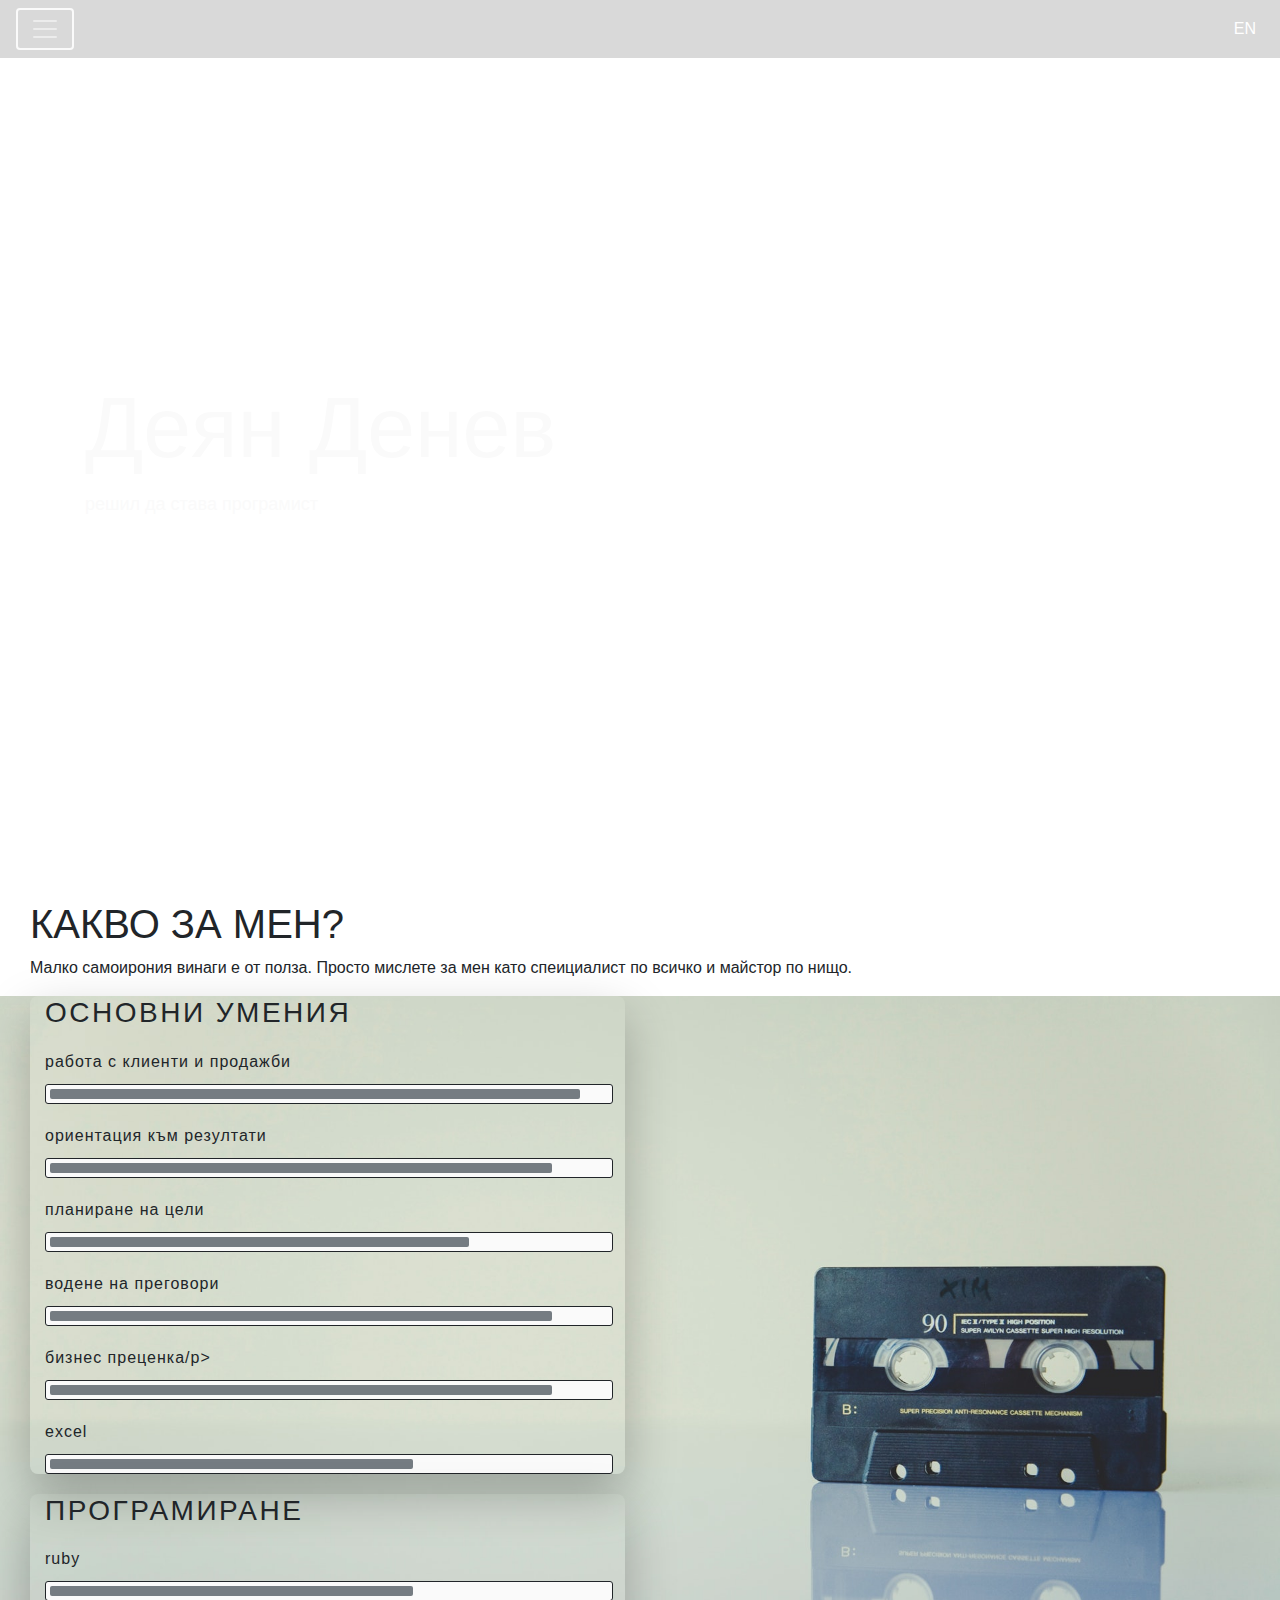
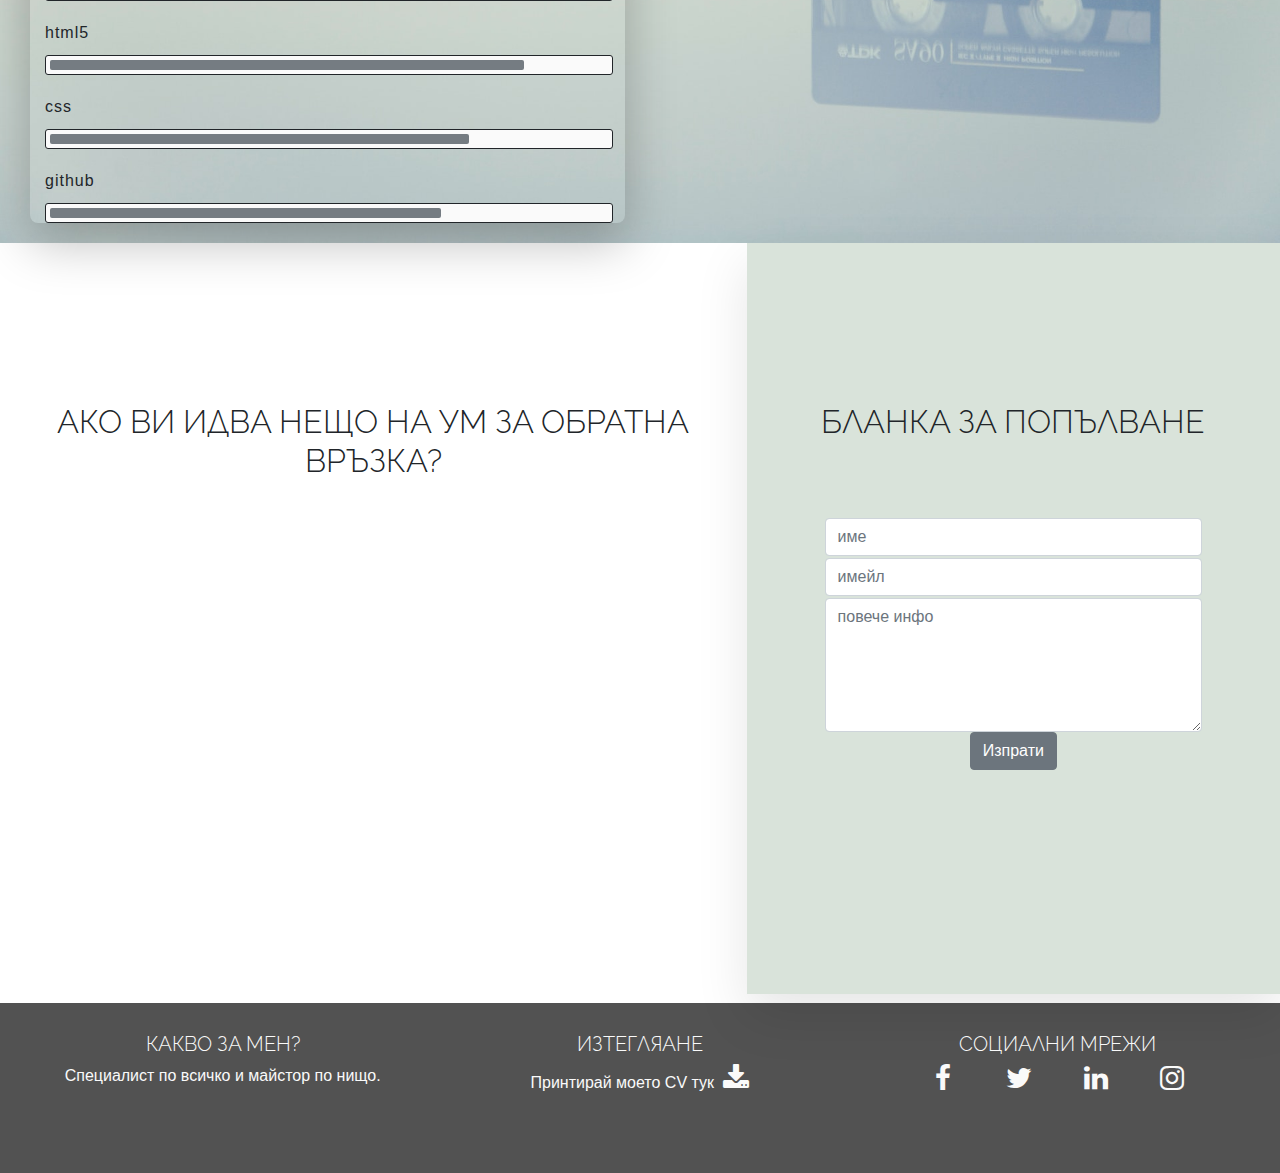
<file: bgversion.html>
<!DOCTYPE html>
<html lang="bg">
<head>
    <meta charset="UTF-8">
    <meta name="viewport" content="width=device-width, initial-scale=1.0">
    <meta http-equiv="X-UA-Compatible" content="ie=edge">
    <link href="https://fonts.googleapis.com/css?family=Raleway&display=swap" rel="stylesheet">
    <link rel="stylesheet" href="https://stackpath.bootstrapcdn.com/bootstrap/4.3.1/css/bootstrap.min.css" type="text/css" />
    <link rel="stylesheet" href="https://stackpath.bootstrapcdn.com/font-awesome/4.7.0/css/font-awesome.min.css" type="text/css" />
    <link rel="stylesheet" href="assets/style.css" type="text/css" />
    <title>Landing page</title>
</head>

<body>
    <header>
        <!--LANDING PAGE  -->
        <div class="container-fluid navalert-container">
            <nav class="navbar navbar-dark navbar-default navbar-fixed-top">
                <button class="navbar-toggler" type="button" data-toggle="collapse" data-target="#navbarNavDropdown" aria-controls="navbarNavDropdown" aria-expanded="false" aria-label="Toggle navigation"><span class="navbar-toggler-icon"></span>
                </button>
                <div class="collapse navbar-collapse" id="navbarNavDropdown">
                    <ul class="navbar-nav">
                        <li class="active nav-item"><a class="nav-link" href="bgversion.html">начало</a></li>
                        <li class="active nav-item"><a class="nav-link" href="bgabout.html">за мен</a></li>
                        <li class="active nav-item"><a class="nav-link" href="bgabout.html">умения</a></li>
                        <li class="active nav-item"><a class="nav-link" href="bgtest.html">обратна връзка</a></li>
                        <li class="active nav-item"><a class="nav-link" href="cv/CV-Deyan-Denev-adobe.pdf" target="_blank">изтегли CV</a></li>
                    </ul>
                </div>
                <p class="navbar-text my-auto mr-2 navbar-fixed-top"><a href="index.html">EN</a></p>
            </nav>
        </div>
        <div class="container-fluid callout-container">
            <div class="container top">
                <h1 class="jumbotron-header">Деян Денев</h1>
                <div class="row">
                    <div class="col-xs-hidden col-sm-4 col-md-4">
                        <h6 class="vocation">решил да става програмист</h6>
                    </div>
                </div>
            </div>
        </div>
    </header>
        <!--About and Skillset -->
    <section class="container-fluid logo_b">
        <div class="container-fluid">
        <div class="row">
            <div class="col-12">
                <h1>КАКВО ЗА МЕН?</h1>
                <p class="capslock">Малко самоирония винаги е от полза. Просто мислете за мен като спеициалист по всичко и майстор по нищо.</p>
            </div>
        </div>
        </div>
    </section>
    <section class="container-fluid logo_a">
        <div class="container-fluid">
            <div class="row">
                <div class="col-12 col-md-6">
                    <div class="center">
                        <h3 class="font-pack">Основни умения</h3>
                        <div class="skillBox">
                            <p class="font">работа с клиенти и продажби</p>
                            <div class="skill">
                                <div class="skill-level" style="width: 95%"></div>
                            </div>
                        </div>
                        <div class="skillBox">
                            <p class="font">ориентация към резултати</p>
                            <div class="skill">
                                <div class="skill-level" style="width: 90%"></div>
                            </div>
                        </div>
                        <div class="skillBox">
                            <p class="font">планиране на цели</p>
                            <div class="skill">
                                <div class="skill-level" style="width: 75%"></div>
                            </div>
                        </div>
                        <div class="skillBox">
                            <p class="font">водене на преговори</p>
                            <div class="skill">
                                <div class="skill-level" style="width: 90%"></div>
                            </div>
                        </div>
                        <div class="skillBox">
                            <p class="font">бизнес преценка/p>
                            <div class="skill">
                                <div class="skill-level" style="width: 90%"></div>
                            </div>
                        </div>
                        <div class="skillBox">
                            <p class="font">Excel</p>
                            <div class="skill">
                                <div class="skill-level" style="width: 65%"></div>
                            </div>
                        </div>
                    </div>

                </div>
            </div>
            <div class="row">
                <div class="col-12 col-md-6">
                    <div class="center">
                        <h3 class="font-pack">Програмиране</h3>
                        <div class="skillBox">
                            <p class="font">Ruby</p>
                            <div class="skill">
                                <div class="skill-level" style="width: 65%"></div>
                            </div>
                        </div>
                        <div class="skillBox">
                            <p class="font">HTML5</p>
                            <div class="skill">
                                <div class="skill-level" style="width: 85%"></div>
                            </div>
                        </div>
                        <div class="skillBox">
                            <p class="font">CSS</p>
                            <div class="skill">
                                <div class="skill-level" style="width: 75%"></div>
                            </div>
                        </div>
                        <div class="skillBox">
                            <p class="font">GitHub</p>
                            <div class="skill">
                                <div class="skill-level" style="width: 70%"></div>
                            </div>
                        </div>
                    </div>
                </div>
            </div>
        </div>
        </div>
        </div>
    </section>

    <!--Contact -->

    <section class="container-fluid">
        <div class="row">
            <div class="col-md-7 logo">
                <h2 class="contact-heading uppercase text-center">АКО ВИ ИДВА НЕЩО НА УМ ЗА ОБРАТНА ВРЪЗКА?</h2>
            </div>
            <div class="col-md-5">
                <div class="row bg-color-contact">
                    <div class="col heading">
                        <h2 class="contact-heading uppercase text-center">БЛАНКА ЗА ПОПЪЛВАНЕ</h2>
                        <div class="center-form">
                            <form>
                                <input type="text" name="name" id="fullname" class="form-control" placeholder="име" required />
                                <input type="email" name="email" id="emailaddress" class="form-control" placeholder="имейл" required/>
                                <textarea rows="5" name="summary" id="feedbacksummary" class="form-control" placeholder="повече инфо" required></textarea>
                                <div class="form-row text-center">
                                    <div class="col">
                                        <button type="submit" class="btn btn-secondary">Изпрати</button>
                                    </div>
                                </div>
                            </form>
                        </div>
                    </div>
                </div>
                <!---- FOOOTER --->

            </div>
        </div>
    </section>
    <footer id="footer-details" class="container-fluid">
        <div class="row">
            <div class="col-sm-4 text-center">
                <h5 class="uppercase general-sub">какво за мен?</h5>
                <p class="inline-block">Специалист по всичко и майстор по нищо.</p>
            </div>
            <div class="col-sm-4 text-center">
                <h5 class="uppercase general-sub">ИЗТЕГЛЯАНЕ</h5>
                <p class="inline-block">Принтирай моето CV тук
                    <a href="cv/CV-Deyan-Denev-adobe.pdf" target="_blank" class="cv-pdf">
                        <i class="fa fa-download" aria-hidden="true"></i>
                    <span class="sr-only">Download link.</span>
                    </a>
                </p>
            </div>
            <div class="col-sm-4 text-center">
                <h5 class="uppercase general-sub">СОЦИАЛНИ МРЕЖИ</h5>
                <ul class="list-inline social-links">
                    <li class="list-inline-item">
                        <a href="https://www.facebook.com/" target="_blank" >
                            <i class="fa fa-facebook" aria-hidden="true"></i>
                            <span class="sr-only">Facebook</span>
                        </a>
                    </li>
                    <li class="list-inline-item">
                        <a href="https://twitter.com/" target="_blank" >
                            <i class="fa fa-twitter" aria-hidden="true"></i>
                            <span class="sr-only">Twitter</span>
                        </a>
                    </li>
                    <li class="list-inline-item">
                        <a href="https://nl.linkedin.com/in/deyan-denev-a33a7b79" a target="_blank">
                            <i class="fa fa-linkedin" aria-hidden="true"></i>
                            <span class="sr-only">LinkedIn</span>
                        </a>
                    </li>
                    <li class="list-inline-item">
                        <a href="https://www.instagram.com/accounts/login/?hl=en" target="_blank" >
                            <i class="fa fa-instagram" aria-hidden="true"></i>
                            <span class="sr-only">Instagram</span>
                        </a>

                    </li>
                </ul>
            </div>
        </div>
    </footer>
            <script src="https://code.jquery.com/jquery-3.3.1.slim.min.js" integrity="sha384-q8i/X+965DzO0rT7abK41JStQIAqVgRVzpbzo5smXKp4YfRvH+8abtTE1Pi6jizo" crossorigin="anonymous"></script>
            <script src="https://cdnjs.cloudflare.com/ajax/libs/popper.js/1.14.3/umd/popper.min.js" integrity="sha384-ZMP7rVo3mIykV+2+9J3UJ46jBk0WLaUAdn689aCwoqbBJiSnjAK/l8WvCWPIPm49" crossorigin="anonymous"></script>
            <script src="https://stackpath.bootstrapcdn.com/bootstrap/4.1.3/js/bootstrap.min.js" integrity="sha384-ChfqqxuZUCnJSK3+MXmPNIyE6ZbWh2IMqE241rYiqJxyMiZ6OW/JmZQ5stwEULTy" crossorigin="anonymous"></script>
</body>

</html>
</file>
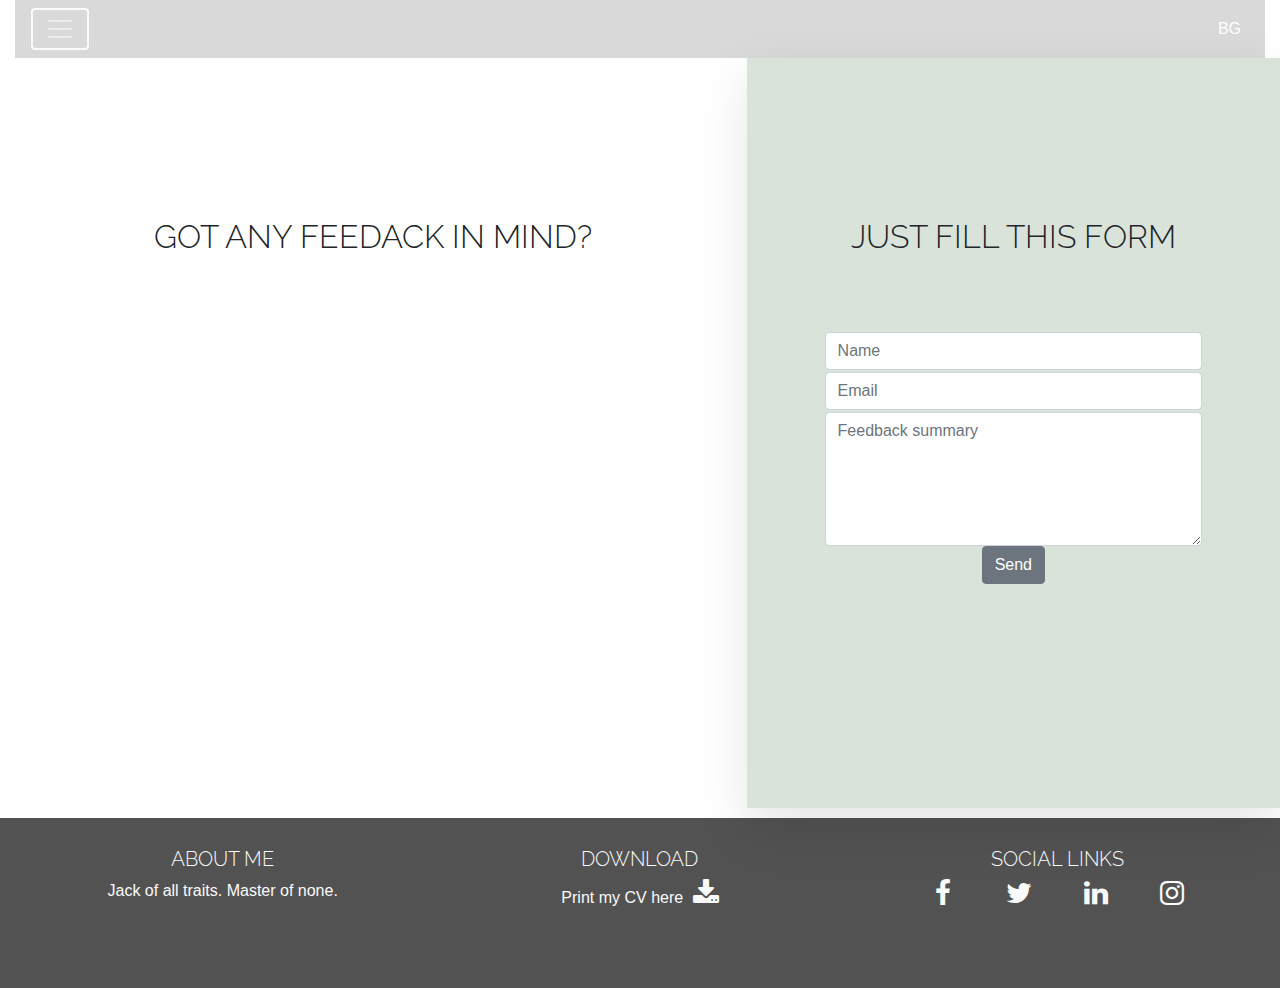
<file: test.html>
<!DOCTYPE html>
<html lang="en">

<head>
    <meta charset="UTF-8">
    <meta name="viewport" content="width=device-width, initial-scale=1.0">
    <meta http-equiv="X-UA-Compatible" content="ie=edge">
    <link href="https://fonts.googleapis.com/css?family=Raleway&display=swap" rel="stylesheet">
    <link rel="stylesheet" href="https://stackpath.bootstrapcdn.com/bootstrap/4.3.1/css/bootstrap.min.css" type="text/css" />
    <link rel="stylesheet" href="https://stackpath.bootstrapcdn.com/font-awesome/4.7.0/css/font-awesome.min.css" type="text/css" />
    <link rel="stylesheet" href="assets/style.css" type="text/css" />
    <title>One</title>
</head>

<body>
    <section class="container-fluid">
        <nav class="navbar navbar-dark navbar-default navbar-fixed-top">
            <button class="navbar-toggler" type="button" data-toggle="collapse" data-target="#navbarNavDropdown" aria-controls="navbarNavDropdown" aria-expanded="false" aria-label="Toggle navigation"><span class="navbar-toggler-icon"></span>
                </button>
            <div class="collapse navbar-collapse" id="navbarNavDropdown">
                <ul class="navbar-nav">
                    <li class="active nav-item"><a class="nav-link" href="index.html">home</a></li>
                    <li class="active nav-item"><a class="nav-link" href="mabout.html">about me</a></li>
                    <li class="active nav-item"><a class="nav-link" href="mabout.html">traits</a></li>
                    <li class="active nav-item"><a class="nav-link" href="test.html">contact</a></li>
                    <li class="active nav-item"><a class="nav-link" href="cv/CV-Deyan-Denev-adobe.pdf" target="_blank">print my CV</a></li>
                </ul>
            </div>
            <p class="navbar-text my-auto mr-2 navbar-fixed-top"><a href="bgversion.html">BG</a></p>
        </nav>
        <div class="row">
            <div class="col-md-7 logo">
                <h2 class="contact-heading uppercase text-center">GOT ANY FEEDACK IN MIND?</h2>
            </div>
            <div class="col-md-5">
                <div class="row bg-color-contact">
                    <div class="col heading">
                        <h2 class="contact-heading uppercase text-center">JUST FILL THIS FORM</h2>
                        <div class="center-form">
                            <form>
                                <input type="text" name="name" id="fullname" class="form-control" placeholder="Name" required />
                                <input type="email" name="email" id="emailaddress" class="form-control" placeholder="Email" required/>
                                <textarea rows="5" name="summary" id="feedbacksummary" class="form-control" placeholder="Feedback summary" required></textarea>
                                <div class="form-row text-center">
                                    <div class="col">
                                        <button type="submit" class="btn btn-secondary">Send</button>
                                    </div>
                                </div>
                            </form>
                        </div>
                    </div>
                </div>
                <!---- FOOOTER --->

            </div>
        </div>
    </section>
    <footer id="footer-details" class="container-fluid">
        <div class="row">
            <div class="col-sm-4 text-center">
                <h5 class="uppercase general-sub">About me</h5>
                <p class="inline-block">Jack of all traits. Master of none.</p>
            </div>
            <div class="col-sm-4 text-center">
                <h5 class="uppercase general-sub">Download</h5>
                <p class="inline-block">Print my CV here
                    <a href="#" target="_blank" class="cv-pdf">
                        <i class="fa fa-download" aria-hidden="true"></i>
                    <span class="sr-only">Download link.</span>
                    </a>
                </p>
            </div>
            <div class="col-sm-4 text-center">
                <h5 class="uppercase general-sub">Social Links</h5>
                <ul class="list-inline social-links">
                    <li class="list-inline-item">
                        <a target="_blank" href="#">
                            <i class="fa fa-facebook" aria-hidden="true"></i>
                            <span class="sr-only">Facebook</span>
                        </a>
                    </li>
                    <li class="list-inline-item">
                        <a target="_blank" href="#">
                            <i class="fa fa-twitter" aria-hidden="true"></i>
                            <span class="sr-only">Twitter</span>
                        </a>
                    </li>
                    <li class="list-inline-item">
                        <a target="_blank" href="#">
                            <i class="fa fa-linkedin" aria-hidden="true"></i>
                            <span class="sr-only">LinkedIn</span>
                        </a>
                    </li>
                    <li class="list-inline-item">
                        <a target="_blank" href="#">
                            <i class="fa fa-instagram" aria-hidden="true"></i>
                            <span class="sr-only">Instagram</span>
                        </a>

                    </li>
                </ul>
            </div>
        </div>
    </footer>
    <script src="https://code.jquery.com/jquery-3.3.1.slim.min.js" integrity="sha384-q8i/X+965DzO0rT7abK41JStQIAqVgRVzpbzo5smXKp4YfRvH+8abtTE1Pi6jizo" crossorigin="anonymous"></script>
    <script src="https://cdnjs.cloudflare.com/ajax/libs/popper.js/1.14.3/umd/popper.min.js" integrity="sha384-ZMP7rVo3mIykV+2+9J3UJ46jBk0WLaUAdn689aCwoqbBJiSnjAK/l8WvCWPIPm49" crossorigin="anonymous"></script>
    <script src="https://stackpath.bootstrapcdn.com/bootstrap/4.1.3/js/bootstrap.min.js" integrity="sha384-ChfqqxuZUCnJSK3+MXmPNIyE6ZbWh2IMqE241rYiqJxyMiZ6OW/JmZQ5stwEULTy" crossorigin="anonymous"></script>
</body>
</body>

</html>
</file>
<file: assets/style.css>
header section {
    margin:0;
}

/*----------------- landing page ------------------*/

    
.callout-container {
  height: 100vh;
  background: url("https://images.pexels.com/photos/2812697/pexels-photo-2812697.jpeg") no-repeat bottom right fixed; 
  -webkit-background-size: cover;
  -moz-background-size: cover;
  -o-background-size: cover;
  background-size: cover;
  display: flex;
  align-items:center;
  justify-content:center;
}


.jumbotron {
    background-color: rgba(0,0,0,0.25);
    margin-top: 3.5em;
    margin-bottom: 0.5rem;
    padding: 0px;
}
    
.jumbotron-header {
    color: #fafafa;
    margin-bottom: 15px;
    margin-left:0;
    font-size: 86px;
}

.navbar-nav {
    color:#fafafa;
}

.vocation {
    color: #fafafa;
    font-size: 18px;
    
}
/*----------------- navbar ------------------*/

.navalert-container {
    position:absolute;
    top:0;
    left:0;
    padding-left:0;
    padding-right:0;
}

.navbar {
    margin-bottom:0;
    border:0;
    width:100%;
    background: rgba(0,0,0,0.15);
}

.navbar .navbar-toggler {
    border: solid 2px;
    border-color:#fafafa;
    
}

.collapse .navbar-collapse {
    border: solid 2px;
    border-color:#fafafa;
}


/*----------------- About and Skils page ------------------*/

.capslock {
    text-align: justify;
}


.font-pack-about {
    letter-spacing: 1.5px;
    text-transform: uppercase;
    font-size: 100;
    font-family: "Raleway", sans-serif;
    padding-top: 15px;
}  

.logo_a {
    background: url("../assets/images/cassette-cassette-tape-music-92083.jpg");
    background-repeat: no-repeat;
    background-size: cover;
    background-position: center;
    min-height: 760px;
    transition: all .5s ease-in-out;
    -moz-transition: all, 0.5s, ease-in-out;
    -webkit-transition: all,0.5s, ease-in-out;
}



.center {
    width: 100%;
    padding-left: 15px;
    box-sizing: border-box;
    border-radius: 8px;
    box-shadow: 0 20px 50px rgba(0,0,0,.25);
    
}

.font-pack{
    letter-spacing: 2.5px;
    text-transform: uppercase;
}

.skillBox {
     box-sizing: border-box;
     width: 100%;
     margin:20px 0;
     padding-right: 12px;
}

.skillBox p {
    letter-spacing: 1px;
    text-transform: lowercase;
    margin: 0 0 10px;
    padding: 0;
}

.skillBox p:nth-child(2){
    float: right;
    position: relative;
    top:-35px;
 
}
  
.skill {
    background:#fafafa;
    padding: 4px;
    padding-left:4px;
    box-sizing: border-box;
    border: 1px solid;
    border-radius: 3px;
}

.skill-level {
    background:#757C82;
    width: 100%;
    height: 10px;
    border-radius:2px;
}

/*----------------- contact page ------------------*/

.logo {
    background: url("https://images.pexels.com/photos/594452/pexels-photo-594452.jpeg");
    background-repeat: no-repeat;
    background-size: cover;
    background-position: center;
    min-height: 760px;
    transition: all .5s ease-in-out;
    -moz-transition: all, 0.5s, ease-in-out;
    -webkit-transition: all,0.5s, ease-in-out;
}

.bg-color-contact {
    background-color: #d9e3da;
    box-sizing: border-box;
    border-radius: none;
    box-shadow: 0 20px 50px rgba(0,0,0,.1);
    padding-bottom: 14em;
}

.contact-heading {
    font-family: "Raleway", sans-serif;
    font-weight: 300;
    margin-top: 5em;
    margin-bottom: 2em;
}

.center-form {
    padding-top:10px;
    margin: 0 auto;
    max-width: 75%
}

.form-control{
    margin-top: 2px;
    
}   

.input {
    padding-top: 1em;
}

btn-info btn-lg

button[type="submit"] {
    margin-top: 1.5em;
    margin-bottom: 14em;
    width: 50%;
    color: #fafafa;
    background-color: #E8767B;
}

/*--- modal form --*/

.modal-body {
    font-size: 1.15em;
    text-align: justify;
}

.icon-size a {
     font-size:36px;
 }
/*----------------- foooter------------------*/

.uppercase {
    text-transform: uppercase;
}

.general-sub {
    font-family: "Raleway", sans-serif;
    font-weight: 300;
    color: #fafafa;
    
}

footer {
    background-color: #525252;
    color: #fafafa;
    min-height: 130px;
}

.inline-block {
    display: inline-block;
}

.cv-pdf i {
    font-size: 28px;
    color: #fafafa;
    text-align: center;
    padding-left: 5px;
    transition: all .5s ease-in-out;
    -moz-transition: all, 0.5s, ease-in-out;
    -webkit-transition: all,0.5s, ease-in-out;
    -o-webkit-transition: all,0.5s, ease-in-out;
}

.cv-pdf i:hover {
    color:#E8767B;
}
    
.social-links li a i{
    width: 64px;
    height: 64px;
    padding-bottom: 12px 0;
    color: #fafafa;
    font-size: 28px;
    transition: all .5s ease-in-out;
    -moz-transition: all, 0.5s, ease-in-out;
    -webkit-transition: all,0.5s, ease-in-out;
    -o-webkit-transition: all,0.5s, ease-in-out;
}

.social-links li a i:hover {
    color:#E8767B;
}

#footer-details {
    padding: 29px; 
}

/*----------------- @MEDIA QUERIES -------------*/

@media (max-width: 767px) {
    #mobile-hide {
        visibility: hidden;
        display: none;
    }
}

@media (max-width: 767px) {
    .font-pack-about {
        letter-spacing: 0.25px;
    }
    .icon-size a i{
     font-size:36px;
     text-align: center;
}
}
</file>
